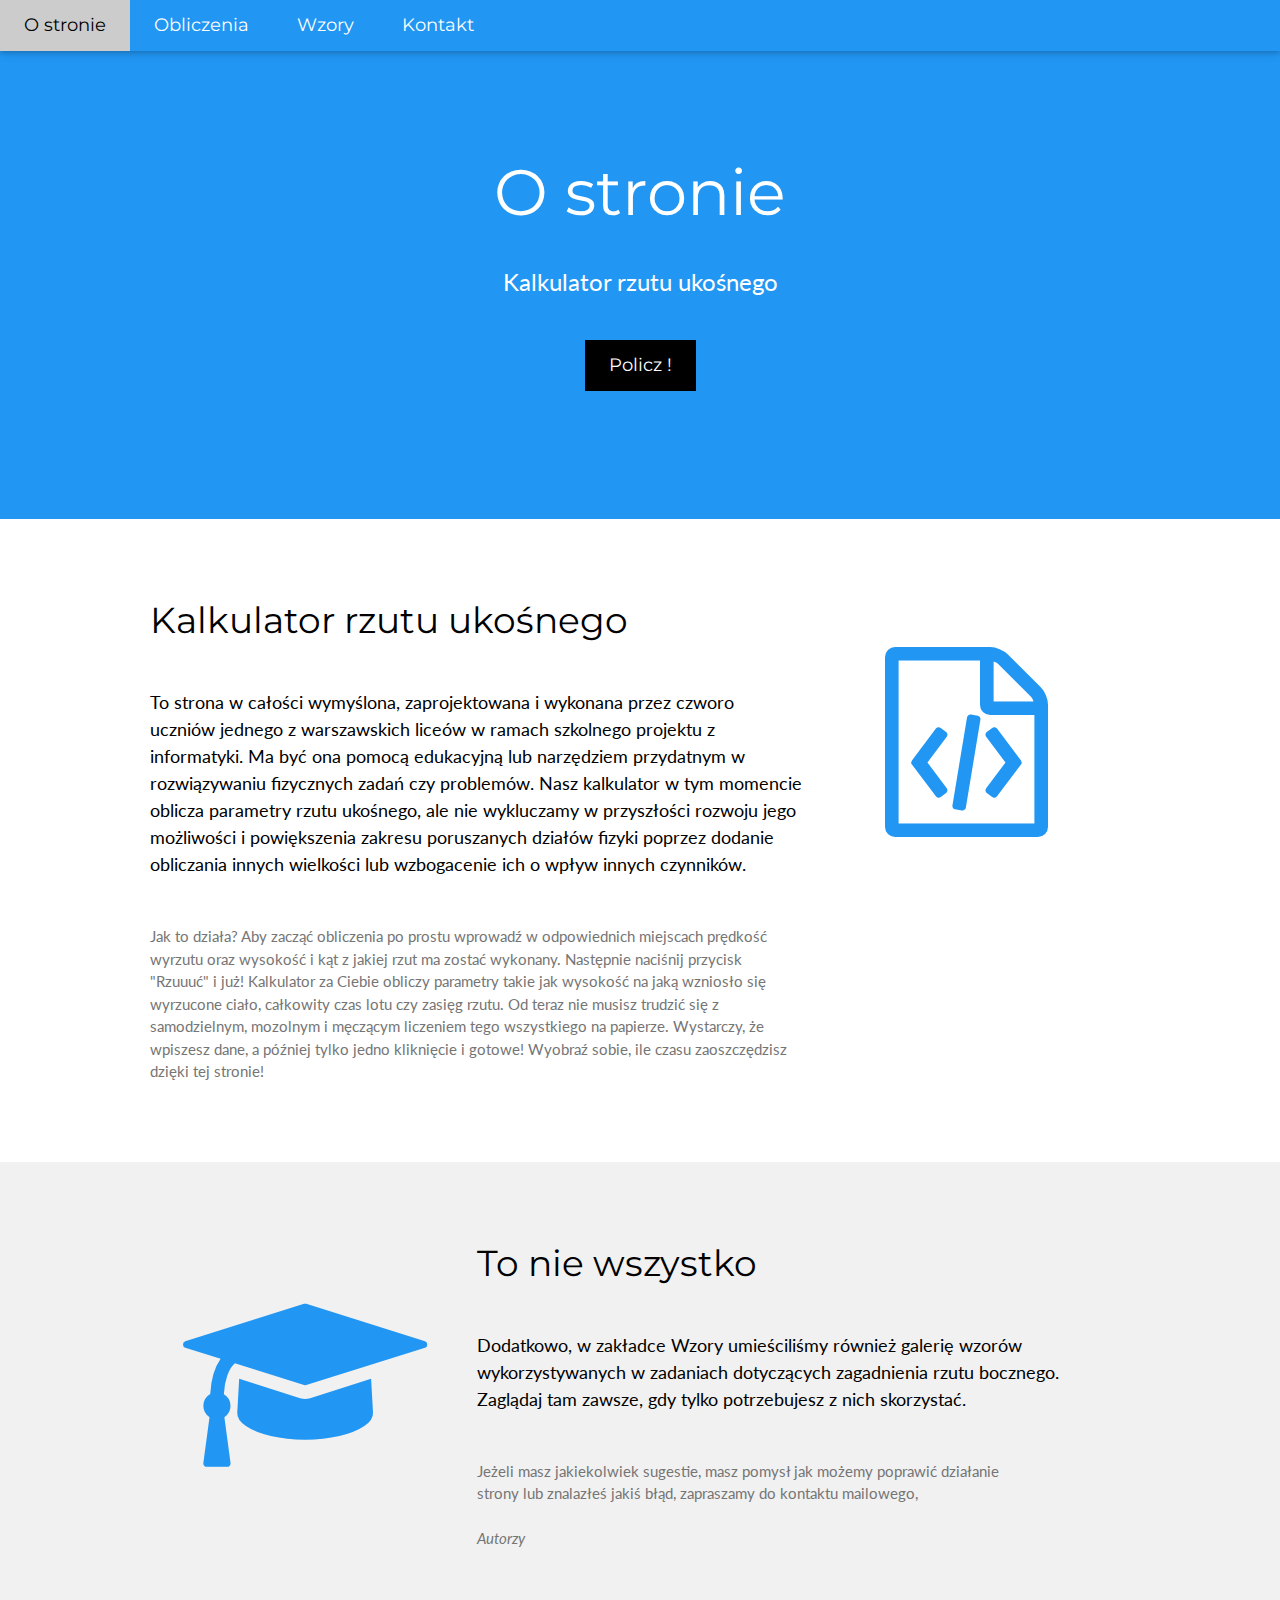
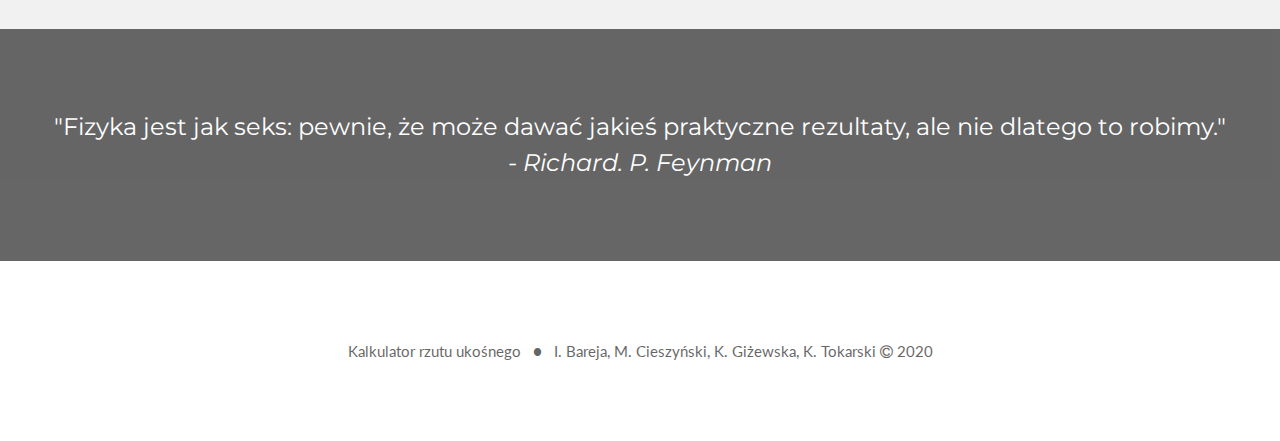
<file: Current Version/index.html>
<!DOCTYPE html>
<html lang="pl">

<title>Kalkulator rzutu ukośnego</title>

<head>
  <link rel="shortcut icon" type="image/png" href="icon.png">
</head>

<meta charset="UTF-8">
<meta name="viewport" content="width=device-width, initial-scale=1">

<link rel="stylesheet" href="https://www.w3schools.com/w3css/4/w3.css">
<link rel="stylesheet" href="https://fonts.googleapis.com/css?family=Lato">
<link rel="stylesheet" href="https://fonts.googleapis.com/css?family=Montserrat">
<link rel="stylesheet" href="https://cdnjs.cloudflare.com/ajax/libs/font-awesome/4.7.0/css/font-awesome.min.css">

<style>
body,h1,h2,h3,h4,h5,h6 {font-family: "Lato", sans-serif}
.w3-bar,h1,button {font-family: "Montserrat", sans-serif}
.fa-anchor,.fa-coffee {font-size:200px}
</style>

<body>

<!-- Pasek Menu -->
<div class="w3-top">
  <div class="w3-bar w3-blue w3-card w3-left-align w3-large">
    <a class="w3-bar-item w3-button w3-hide-medium w3-hide-large w3-right w3-padding-large w3-hover-white w3-large w3-blue" href="javascript:void(0);" onclick="myFunction()" title="Toggle Navigation Menu"><i class="fa fa-bars"></i></a>
    <a href="index.html" class="w3-bar-item w3-button w3-padding-large w3-white">O stronie</a>
    <a href="obliczenia.html" class="w3-bar-item w3-button w3-hide-small w3-padding-large w3-hover-white">Obliczenia</a>
    <a href="wzory.html" class="w3-bar-item w3-button w3-hide-small w3-padding-large w3-hover-white">Wzory</a>
    <a href="kontakt.html" class="w3-bar-item w3-button w3-hide-small w3-padding-large w3-hover-white">Kontakt</a>
  </div>

  <!-- Pasek Menu na małe urządzenia -->
  <div id="navDemo" class="w3-bar-block w3-white w3-hide w3-hide-large w3-hide-medium w3-large">
    <a href="index.html" class="w3-bar-item w3-button w3-padding-large">O stronie</a>
    <a href="obliczenia.html" class="w3-bar-item w3-button w3-padding-large">Obliczenia</a>
    <a href="wzory.html" class="w3-bar-item w3-button w3-padding-large">Wzory</a>
    <a href="kontakt.html" class="w3-bar-item w3-button w3-padding-large">Kontakt</a>
  </div>
</div>

<!-- Nagłówek -->
<header class="w3-container w3-blue w3-center" style="padding:128px 16px">
  <h1 class="w3-margin w3-jumbo">O stronie</h1>
  <p class="w3-xlarge">Kalkulator rzutu ukośnego</p>
  <button class="w3-button w3-black w3-padding-large w3-large w3-margin-top"><a href="obliczenia.html#obliczenia" style="text-decoration:none;">Policz !</a></button>
</header>

<!-- Pierwsza część -->
<div class="w3-row-padding w3-padding-64 w3-container">
  <div class="w3-content">
    <div class="w3-twothird">
      <h1>Kalkulator rzutu ukośnego</h1>
      <h5 class="w3-padding-32">To strona w całości wymyślona, zaprojektowana i wykonana przez czworo uczniów jednego z warszawskich liceów w ramach szkolnego projektu z informatyki. Ma być ona pomocą edukacyjną lub narzędziem przydatnym w rozwiązywaniu fizycznych zadań czy problemów. Nasz kalkulator w tym momencie oblicza parametry rzutu ukośnego, ale nie wykluczamy w przyszłości rozwoju jego możliwości i powiększenia zakresu poruszanych działów fizyki poprzez dodanie obliczania innych wielkości lub wzbogacenie ich o wpływ innych czynników.</h5>

      <p class="w3-text-grey">Jak to działa? Aby zacząć obliczenia po prostu wprowadź w odpowiednich miejscach prędkość wyrzutu oraz wysokość i kąt z jakiej rzut ma zostać wykonany. Następnie naciśnij przycisk "Rzuuuć" i już! Kalkulator za Ciebie obliczy parametry takie jak wysokość na jaką wzniosło się wyrzucone ciało, całkowity czas lotu czy zasięg rzutu. Od teraz nie musisz trudzić się z samodzielnym, mozolnym i męczącym liczeniem tego wszystkiego na papierze. Wystarczy, że wpiszesz dane, a później tylko jedno kliknięcie i gotowe! Wyobraź sobie, ile czasu zaoszczędzisz dzięki tej stronie!</p>
    </div>

    <div class="w3-third w3-center">
      <i class="fa fa-file-code-o w3-padding-64 w3-text-blue" style="font-size:190px;"></i>
    </div>
  </div>
</div>

<!-- Druga część -->
<div class="w3-row-padding w3-light-grey w3-padding-64 w3-container">
  <div class="w3-content">
    <div class="w3-third w3-center">
      <i class="fa fa-graduation-cap w3-padding-64 w3-text-blue w3-margin-right" style="font-size:190px;"></i>
    </div>

    <div class="w3-twothird">
      <h1>To nie wszystko</h1>
      <h5 class="w3-padding-32">Dodatkowo, w zakładce Wzory umieściliśmy również galerię wzorów wykorzystywanych w zadaniach dotyczących zagadnienia rzutu bocznego.<br>
      Zaglądaj tam zawsze, gdy tylko potrzebujesz z nich skorzystać.</h5>

      <p class="w3-text-grey">Jeżeli masz jakiekolwiek sugestie, masz pomysł jak możemy poprawić działanie<br>
      strony lub znalazłeś jakiś błąd, zapraszamy do kontaktu mailowego, <br><br>
      <i>Autorzy</i></p>
    </div>
  </div>
</div>

<div class="w3-container w3-black w3-center w3-opacity w3-padding-64">
    <h1 class="w3-margin w3-xlarge">"Fizyka jest jak seks: pewnie, że może dawać jakieś praktyczne rezultaty, ale nie dlatego to robimy."<br>
    <i>- Richard. P. Feynman</i>
    </h1>
</div>

<!-- Stopka -->
<footer class="w3-container w3-padding-64 w3-center w3-opacity">  
 <p>Kalkulator rzutu ukośnego &nbsp; &#9679; &nbsp; I. Bareja, M. Cieszyński, K. Giżewska, K. Tokarski <i class="fa fa-copyright"></i> 2020</p>
</footer>

<script>
// Kod na małe urządzenia
function myFunction() {
  var x = document.getElementById("navDemo");
  if (x.className.indexOf("w3-show") == -1) {
    x.className += " w3-show";
  } else { 
    x.className = x.className.replace(" w3-show", "");
  }
}
</script>

</body>
</html>
</file>
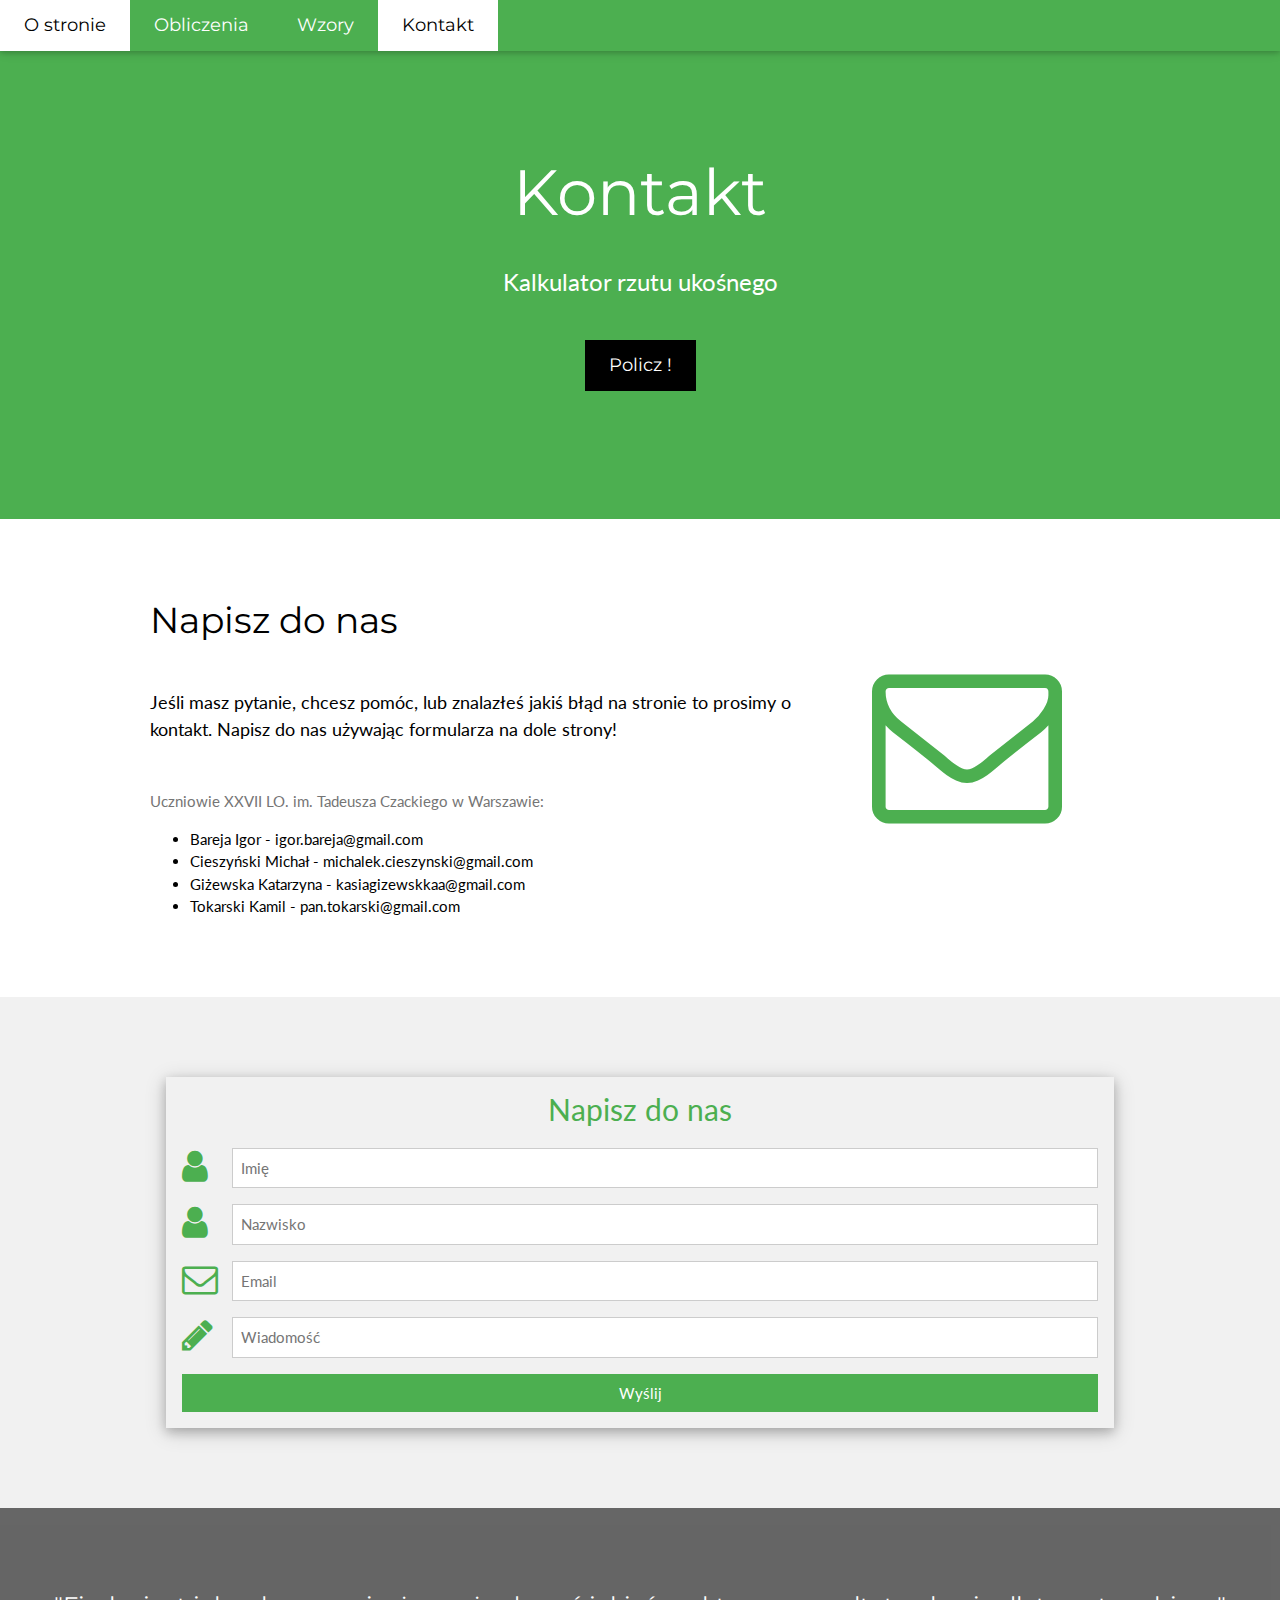
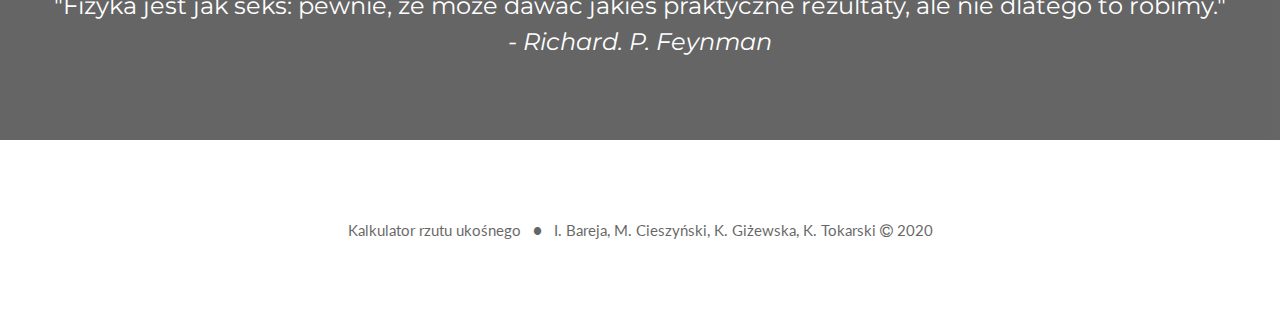
<file: Current Version/kontakt.html>
<!DOCTYPE html>
<html lang="pl">

<title>Kalkulator rzutu ukośnego</title>

<head>
	<link rel="shortcut icon" type="image/png" href="icon.png">
</head>

<meta charset="UTF-8">
<meta name="viewport" content="width=device-width, initial-scale=1">

<link rel="stylesheet" href="https://www.w3schools.com/w3css/4/w3.css">
<link rel="stylesheet" href="https://fonts.googleapis.com/css?family=Lato">
<link rel="stylesheet" href="https://fonts.googleapis.com/css?family=Montserrat">
<link rel="stylesheet" href="https://cdnjs.cloudflare.com/ajax/libs/font-awesome/4.7.0/css/font-awesome.min.css">

<style>
body,h1,h2,h3,h4,h5,h6 {font-family: "Lato", sans-serif}
.w3-bar,h1,button {font-family: "Montserrat", sans-serif}
.fa-anchor,.fa-coffee {font-size:200px}
</style>

<body>

<!-- Pasek Menu -->
<div class="w3-top">
  <div class="w3-bar w3-green w3-card w3-left-align w3-large">
    <a class="w3-bar-item w3-button w3-hide-medium w3-hide-large w3-right w3-padding-large w3-hover-white w3-large w3-green" href="javascript:void(0);" onclick="myFunction()" title="Toggle Navigation Menu"><i class="fa fa-bars"></i></a>
    <a href="index.html" class="w3-bar-item w3-button w3-hide-small w3-padding-large w3-hover-white">O stronie</a>
    <a href="obliczenia.html" class="w3-bar-item w3-button w3-hide-small w3-padding-large w3-hover-white">Obliczenia</a>
    <a href="wzory.html" class="w3-bar-item w3-button w3-hide-small w3-padding-large w3-hover-white">Wzory</a>
    <a href="kontakt.html" class="w3-bar-item w3-button w3-padding-large w3-white">Kontakt</a>
  </div>

  <!-- Pasek Menu na małe urządzenia -->
  <div id="navDemo" class="w3-bar-block w3-white w3-hide w3-hide-large w3-hide-medium w3-large">
    <a href="index.html" class="w3-bar-item w3-button w3-padding-large">O stronie</a>
    <a href="obliczenia.html" class="w3-bar-item w3-button w3-padding-large">Obliczenia</a>
    <a href="wzory.html" class="w3-bar-item w3-button w3-padding-large">Wzory</a>
    <a href="kontakt.html" class="w3-bar-item w3-button w3-padding-large">Kontakt</a>
  </div>
</div>

<!-- Nagłówek -->
<header class="w3-container w3-green w3-center" style="padding:128px 16px">
  <h1 class="w3-margin w3-jumbo">Kontakt</h1>
  <p class="w3-xlarge">Kalkulator rzutu ukośnego</p>
  <button class="w3-button w3-black w3-padding-large w3-large w3-margin-top"><a href="obliczenia.html#obliczenia" style="text-decoration:none;">Policz !</a></button>
</header>

<!-- Pierwsza część -->
<div class="w3-row-padding w3-padding-64 w3-container">
  <div class="w3-content">
    <div class="w3-twothird">
      <h1>Napisz do nas</h1>
      <h5 class="w3-padding-32">Jeśli masz pytanie, chcesz pomóc, lub znalazłeś jakiś błąd na stronie to prosimy o kontakt. Napisz do nas używając formularza na dole strony!</h5>

      <p class="w3-text-grey">Uczniowie XXVII LO. im. Tadeusza Czackiego w Warszawie:
        <ul>
          <li>Bareja Igor - igor.bareja@gmail.com</li>
          <li>Cieszyński Michał - michalek.cieszynski@gmail.com</li>
          <li>Giżewska Katarzyna - kasiagizewskkaa@gmail.com</li>
          <li>Tokarski Kamil - pan.tokarski@gmail.com</li>
        </ul>
      </p>
    </div>

    <div class="w3-third w3-center">
      <i class="fa fa-envelope-o w3-padding-64 w3-text-green" style="font-size:190px;"></i>
    </div>
  </div>
</div>

<!-- Druga część -->
<div class="w3-row-padding w3-light-grey w3-padding-64 w3-container">
  <div class="w3-content">

    <form action="mailto:kalkulator.rzutu.ukosnego@gmail.com" method="post" enctype="text/plain" class="w3-container w3-card-4 w3-light-grey w3-text-green w3-margin">
    <h2 class="w3-center">Napisz do nas</h2>
     
    <div class="w3-row w3-section">
      <div class="w3-col" style="width:50px"><i class="w3-xxlarge fa fa-user"></i></div>
        <div class="w3-rest">
          <input class="w3-input w3-border" name="first" type="text" placeholder="Imię">
        </div>
    </div>

    <div class="w3-row w3-section">
      <div class="w3-col" style="width:50px"><i class="w3-xxlarge fa fa-user"></i></div>
        <div class="w3-rest">
          <input class="w3-input w3-border" name="last" type="text" placeholder="Nazwisko">
        </div>
    </div>

    <div class="w3-row w3-section">
      <div class="w3-col" style="width:50px"><i class="w3-xxlarge fa fa-envelope-o"></i></div>
        <div class="w3-rest">
          <input class="w3-input w3-border" name="email" type="text" placeholder="Email">
        </div>
    </div>

    <div class="w3-row w3-section">
      <div class="w3-col" style="width:50px"><i class="w3-xxlarge fa fa-pencil"></i></div>
        <div class="w3-rest">
          <input class="w3-input w3-border" name="message" type="text" placeholder="Wiadomość">
        </div>
    </div>

    <input class="w3-button w3-block w3-section w3-green w3-ripple w3-padding" type="submit" value="Wyślij">

</form>

  </div>
</div>

<div class="w3-container w3-black w3-center w3-opacity w3-padding-64">
    <h1 class="w3-margin w3-xlarge">"Fizyka jest jak seks: pewnie, że może dawać jakieś praktyczne rezultaty, ale nie dlatego to robimy."<br>
    <i>- Richard. P. Feynman</i>
    </h1>
</div>

<!-- Stopka -->
<footer class="w3-container w3-padding-64 w3-center w3-opacity">  
 <p>Kalkulator rzutu ukośnego &nbsp; &#9679; &nbsp; I. Bareja, M. Cieszyński, K. Giżewska, K. Tokarski <i class="fa fa-copyright"></i> 2020</p>
</footer>

<script>
// Kod na małe urządzenia
function myFunction() {
  var x = document.getElementById("navDemo");
  if (x.className.indexOf("w3-show") == -1) {
    x.className += " w3-show";
  } else { 
    x.className = x.className.replace(" w3-show", "");
  }
}
</script>

</body>
</html>
</file>
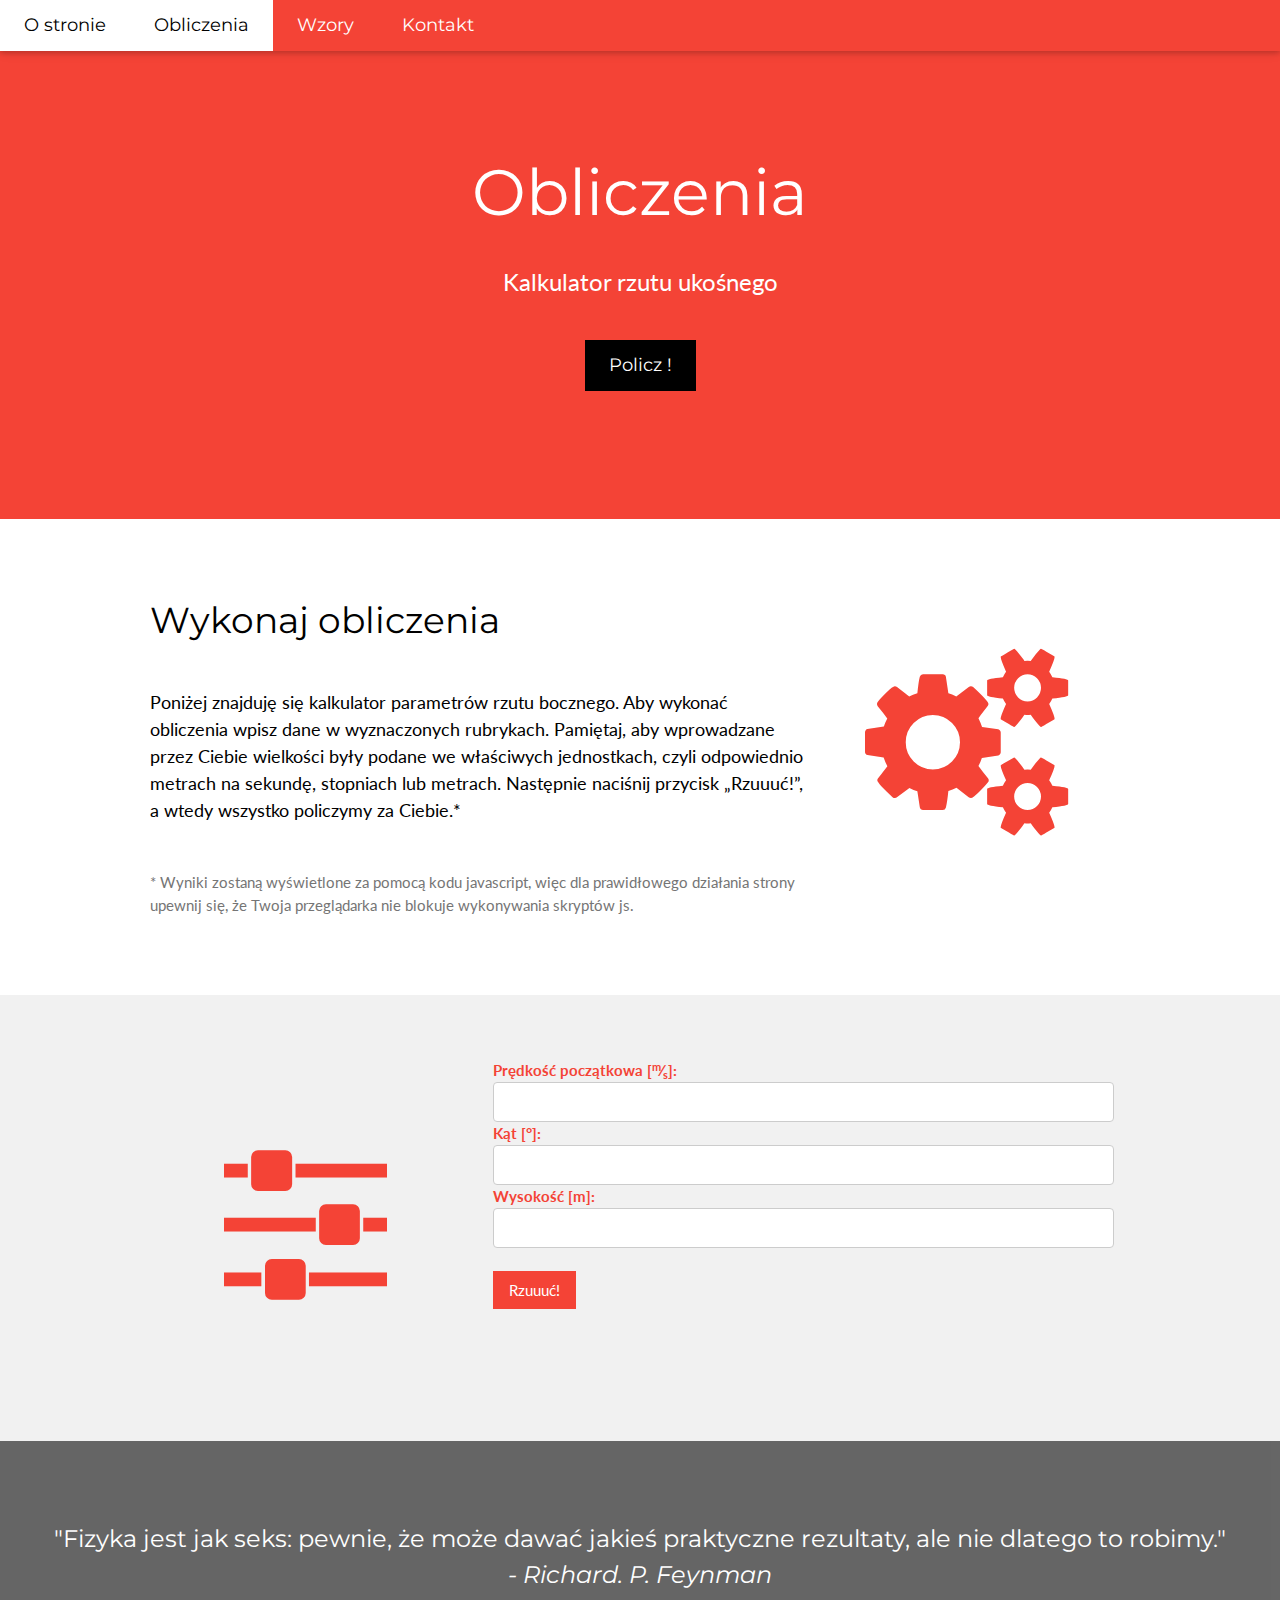
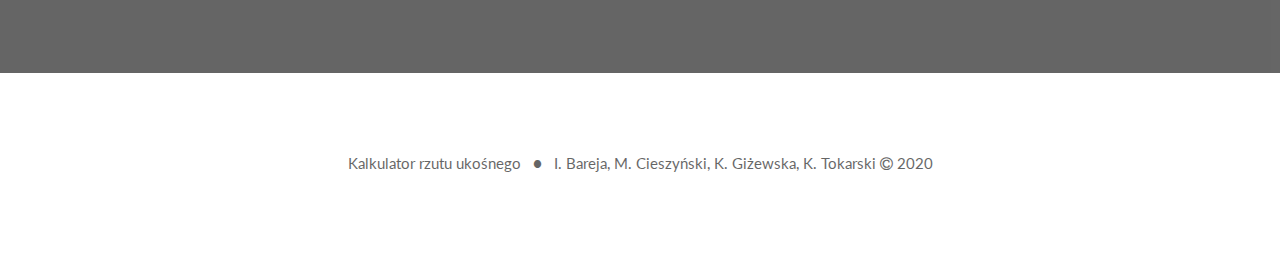
<file: Current Version/obliczenia.html>
<!DOCTYPE html>
<html lang="pl">

<title>Kalkulator rzutu ukośnego</title>

<meta charset="UTF-8">
<meta name="viewport" content="width=device-width, initial-scale=1">

<link rel="stylesheet" href="https://www.w3schools.com/w3css/4/w3.css">
<link rel="stylesheet" href="https://fonts.googleapis.com/css?family=Lato">
<link rel="stylesheet" href="https://fonts.googleapis.com/css?family=Montserrat">
<link rel="stylesheet" href="https://cdnjs.cloudflare.com/ajax/libs/font-awesome/4.7.0/css/font-awesome.min.css">

<style>
body,h1,h2,h3,h4,h5,h6 {font-family: "Lato", sans-serif}
.w3-bar,h1,button {font-family: "Montserrat", sans-serif}
.fa-anchor,.fa-coffee {font-size:200px}
</style>

<body>

<!-- Pasek Menu -->
<div class="w3-top">
  <div class="w3-bar w3-red w3-card w3-left-align w3-large">
    <a class="w3-bar-item w3-button w3-hide-medium w3-hide-large w3-right w3-padding-large w3-hover-white w3-large w3-red" href="javascript:void(0);" onclick="myFunction()" title="Toggle Navigation Menu"><i class="fa fa-bars"></i></a>
    <a href="index.html" class="w3-bar-item w3-button w3-hide-small w3-padding-large w3-hover-white">O stronie</a>
    <a href="obliczenia.html" class="w3-bar-item w3-button w3-padding-large w3-white">Obliczenia</a>
    <a href="wzory.html" class="w3-bar-item w3-button w3-hide-small w3-padding-large w3-hover-white">Wzory</a>
    <a href="kontakt.html" class="w3-bar-item w3-button w3-hide-small w3-padding-large w3-hover-white">Kontakt</a>
  </div>

  <!-- Pasek Menu na małe urządzenia -->
  <div id="navDemo" class="w3-bar-block w3-white w3-hide w3-hide-large w3-hide-medium w3-large">
    <a href="index.html" class="w3-bar-item w3-button w3-padding-large">O stronie</a>
    <a href="obliczenia.html" class="w3-bar-item w3-button w3-padding-large">Obliczenia</a>
    <a href="wzory.html" class="w3-bar-item w3-button w3-padding-large">Wzory</a>
    <a href="kontakt.html" class="w3-bar-item w3-button w3-padding-large">Kontakt</a>
  </div>
</div>

<!-- Nagłówek -->
<header class="w3-container w3-red w3-center" style="padding:128px 16px">
  <h1 class="w3-margin w3-jumbo">Obliczenia</h1>
  <p class="w3-xlarge">Kalkulator rzutu ukośnego</p>
  <button class="w3-button w3-black w3-padding-large w3-large w3-margin-top"><a href="#obliczenia" style="text-decoration:none;">Policz !</a></button>
</header>

<!-- Pierwsza część -->
<a id="obliczenia">
<div class="w3-row-padding w3-padding-64 w3-container">
  <div class="w3-content">
    <div class="w3-twothird">
      <h1>Wykonaj obliczenia</h1>
      <h5 class="w3-padding-32">Poniżej znajduję się kalkulator parametrów rzutu bocznego. Aby wykonać obliczenia wpisz dane w wyznaczonych rubrykach. Pamiętaj, aby wprowadzane przez Ciebie wielkości były podane we właściwych jednostkach, czyli odpowiednio metrach na sekundę, stopniach lub metrach. Następnie naciśnij przycisk „Rzuuuć!”, a wtedy wszystko policzymy za Ciebie.*</h5>

      <p class="w3-text-grey">* Wyniki zostaną wyświetlone za pomocą kodu javascript, więc dla prawidłowego działania strony upewnij się, że Twoja przeglądarka nie blokuje wykonywania skryptów js.</p>
    </div>

    <div class="w3-third w3-center">
      <i class="fa fa-cogs w3-padding-64 w3-text-red" style="font-size:190px;"></i>
    </div>
  </div>
</div>

<!-- Druga część -->
<div class="w3-row-padding w3-light-grey w3-padding-64 w3-container">
  <div class="w3-content">
    <div class="w3-third w3-center">
      <i class="fa fa-sliders w3-padding-64 w3-text-red w3-margin-right" style="font-size:190px;"></i>
    </div>
</a>
    <div class="w3-twothird">
        <form class="w3-container" name="formcalc">

        <label class="w3-text-red"><b>Prędkość początkowa [<sup>m</sup>&frasl;<sub>s</sub>]:</b></label>
        <input class="w3-input w3-border w3-round" type="text" id="velocity" maxlength="5">
         
        <label class="w3-text-red"><b>Kąt [&deg;]:</b></label>
        <input class="w3-input w3-border w3-round" type="text" id="angle" maxlength="2">

        <label class="w3-text-red"><b>Wysokość [m]:</b></label>
        <input class="w3-input w3-border w3-round" type="text" id="height" maxlength="5">

        <br>

        <input type="button" class="w3-btn w3-red" value="Rzuuuć!" onClick="calcAll()">
         
        </form>

      <script type="text/javascript">

        function calcAll() 
        {
          	var g = 9.81;
          	var vel = document.getElementById("velocity").value;
          	var angdeg = document.getElementById("angle").value;
          	var ho = document.getElementById("height").value;
          	if(vel.includes(",") || angdeg.includes(",") || ho.includes(","))
          	{
          		alert("W zapisie ułamków dziesiętnych używaj kropki.")
          	}
          	else
          	{
          		if(angdeg<0 || angdeg>90)
          		{
          			alert("Wartość kąta wyrzutu musi zawierać się w przedziale <0, 90>.")
          		}
          		else
          		{
	        		var ang = angdeg*Math.PI/180;
    		  		var tc = ((vel*Math.sin(ang)+Math.sqrt((vel*Math.sin(ang))**2+2*g*ho))/g).toFixed(3);
    		  	
    		  		if(vel>0)
    		  		{
    		  			var hmax = (1*ho+((vel**2)*((Math.sin(ang))**2)/(2*g))).toFixed(3);
    		  		}
    		  	
    		  		else
    		  		{
    		  			var hmax = ho
    		  		}
    		  	
    		  		var range = (vel*Math.cos(ang)*tc).toFixed(3);
          			var vk = (Math.sqrt(2*ho*g + vel**2)).toFixed(3);

          			var a = (g / (2*(vel**2)*(Math.cos(ang)**2))).toFixed(8);
          			var b = (Math.tan(ang)).toFixed(3);
          			var c = ho;
          		
          			if(angdeg == 90)
          			{
          				alert("Prędkość końcowa wynosi: "+vk+" m/s\nCałkowity czas lotu wynosi: "+tc+" s\nMaksymalna wysokość lotu wynosi: "+hmax+" m\nZasięg rzutu wynosi: "+range+" m");
          			}
          			else
          			{
          				alert("Prędkość końcowa wynosi: "+vk+" m/s\nCałkowity czas lotu wynosi: "+tc+" s\nMaksymalna wysokość lotu wynosi: "+hmax+" m\nZasięg rzutu wynosi: "+range+" m\nRównanie toru rzutu: y= -"+a+"x^2 + "+b+"x + "+c);
          			}
          		}
     	 	}
        }

      </script>

    </div>
  </div>
</div>


<div class="w3-container w3-black w3-center w3-opacity w3-padding-64">
    <h1 class="w3-margin w3-xlarge">"Fizyka jest jak seks: pewnie, że może dawać jakieś praktyczne rezultaty, ale nie dlatego to robimy."<br>
    <i>- Richard. P. Feynman</i>
    </h1>
</div>

<!-- Stopka -->
<footer class="w3-container w3-padding-64 w3-center w3-opacity">  
 <p>Kalkulator rzutu ukośnego &nbsp; &#9679; &nbsp; I. Bareja, M. Cieszyński, K. Giżewska, K. Tokarski <i class="fa fa-copyright"></i> 2020</p>
</footer>

<script>
// Kod na małe urządzenia
function myFunction() {
  var x = document.getElementById("navDemo");
  if (x.className.indexOf("w3-show") == -1) {
    x.className += " w3-show";
  } else { 
    x.className = x.className.replace(" w3-show", "");
  }
}
</script>

</body>
</html>
</file>
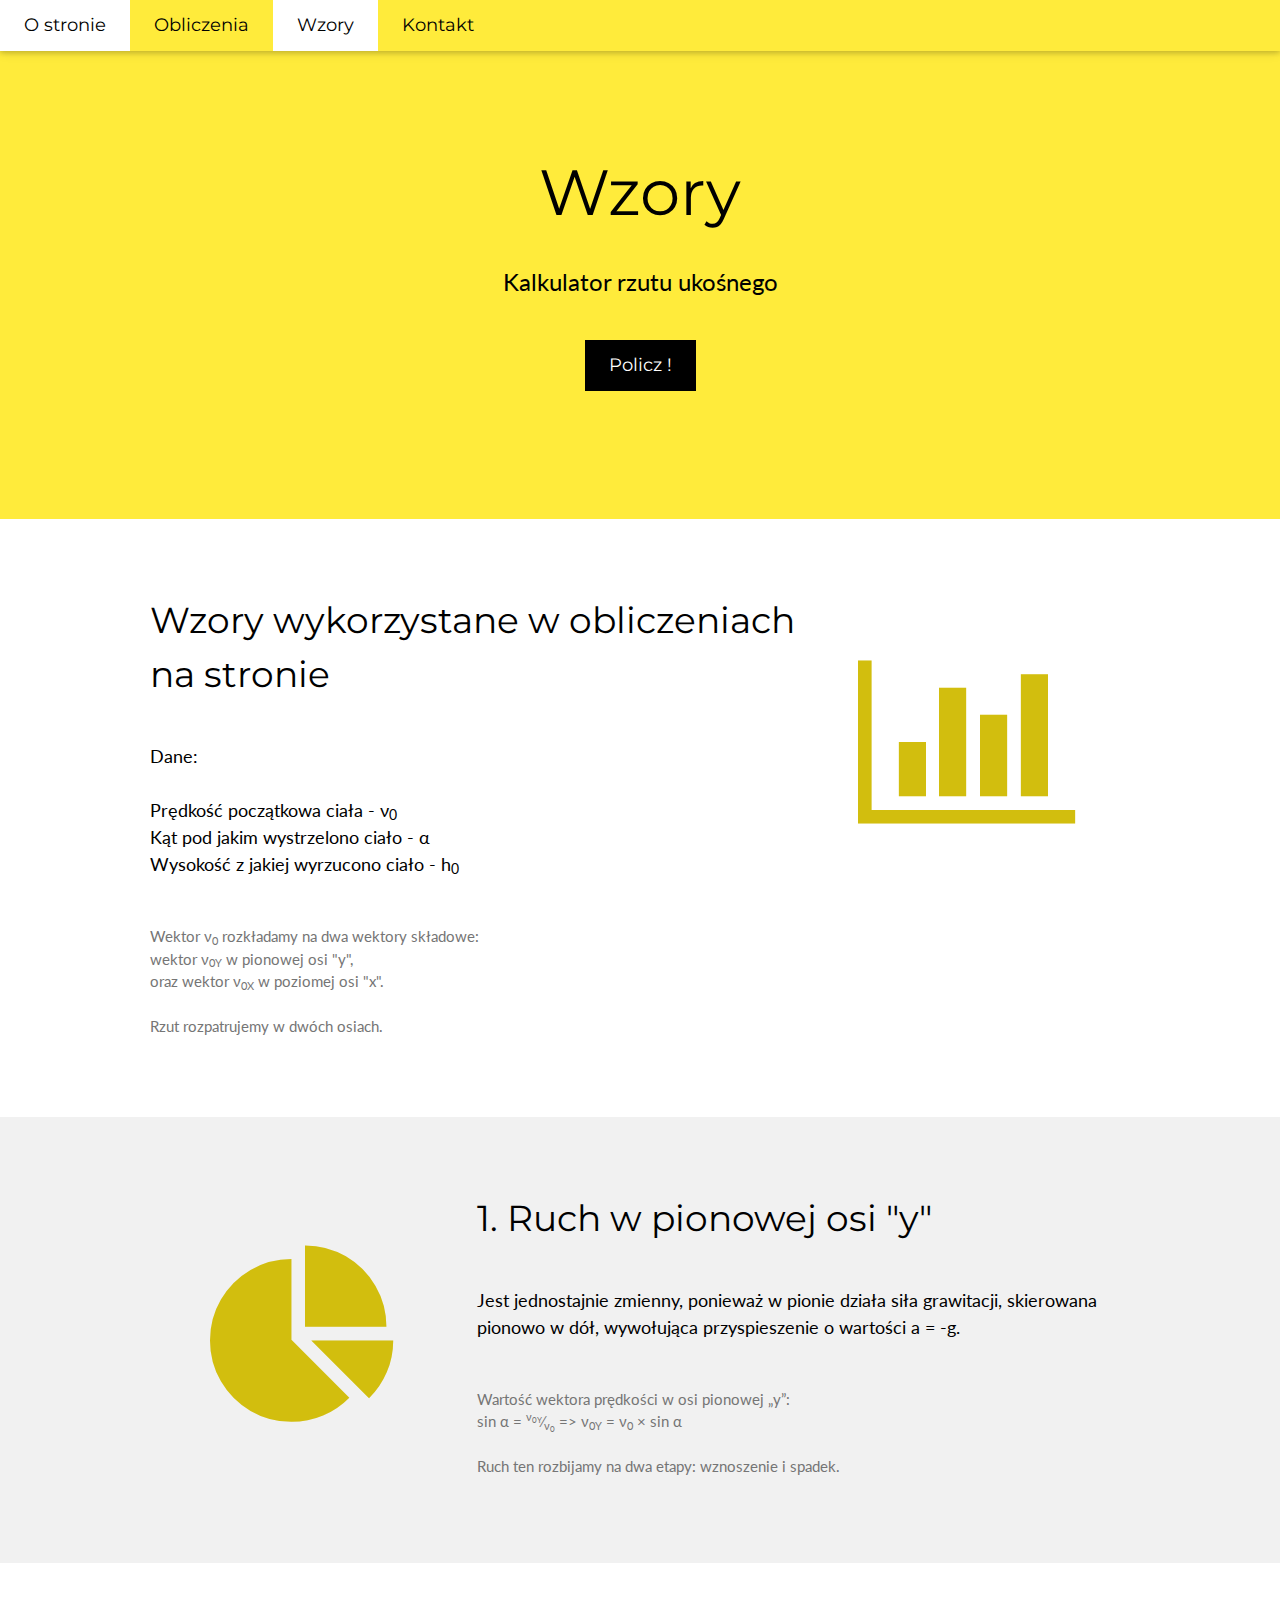
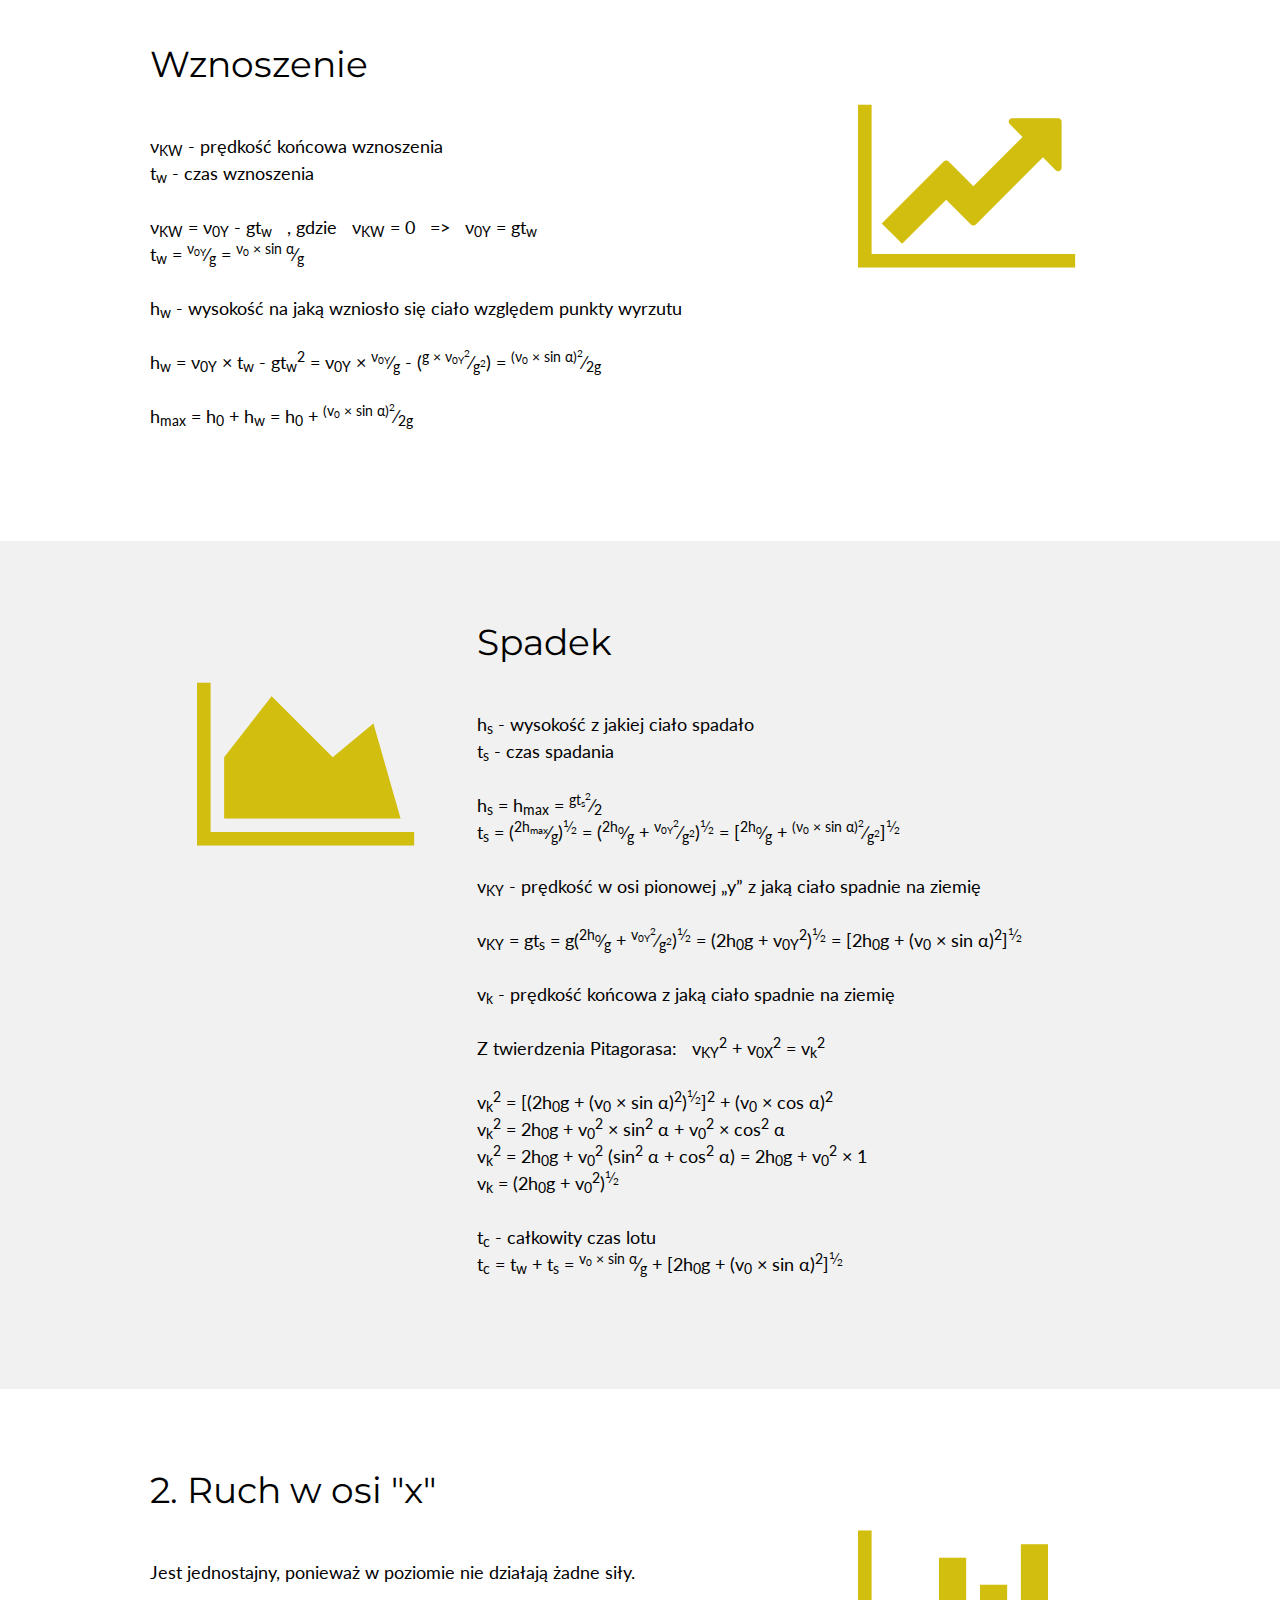
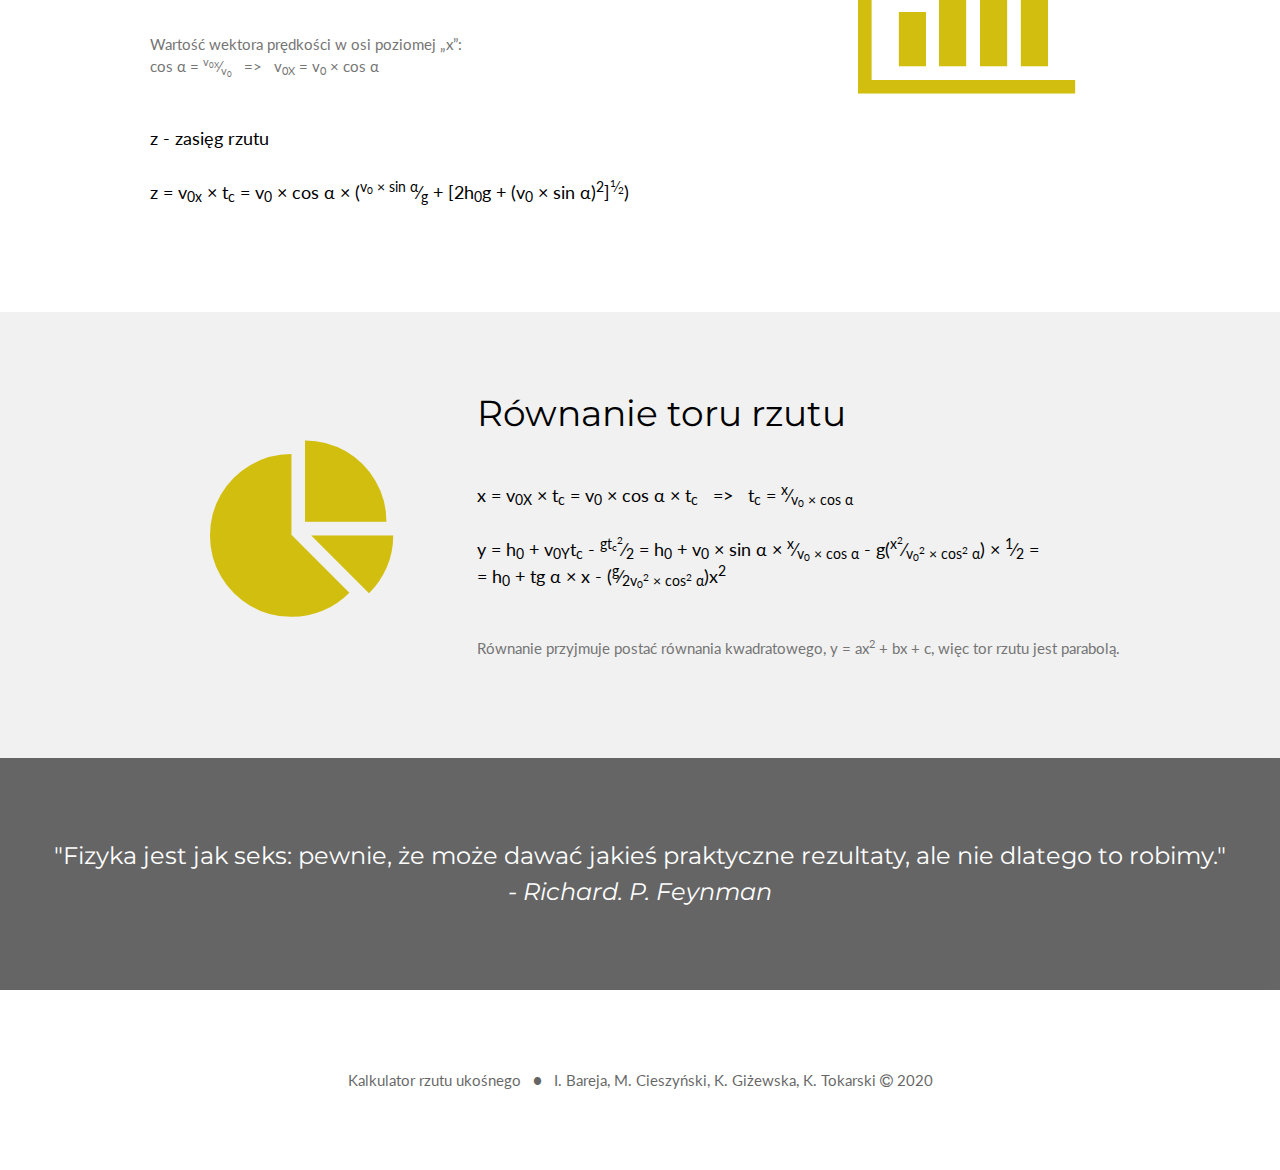
<file: Current Version/wzory.html>
<!DOCTYPE html>
<html lang="pl">

<title>Kalkulator rzutu ukośnego</title>

<meta charset="UTF-8">
<meta name="viewport" content="width=device-width, initial-scale=1">

<link rel="stylesheet" href="https://www.w3schools.com/w3css/4/w3.css">
<link rel="stylesheet" href="https://fonts.googleapis.com/css?family=Lato">
<link rel="stylesheet" href="https://fonts.googleapis.com/css?family=Montserrat">
<link rel="stylesheet" href="https://cdnjs.cloudflare.com/ajax/libs/font-awesome/4.7.0/css/font-awesome.min.css">

<style>
body,h1,h2,h3,h4,h5,h6 {font-family: "Lato", sans-serif}
.w3-bar,h1,button {font-family: "Montserrat", sans-serif}
.fa-anchor,.fa-coffee {font-size:200px}
</style>

<body>

<!-- Pasek Menu -->
<div class="w3-top">
  <div class="w3-bar w3-yellow w3-card w3-left-align w3-large">
    <a class="w3-bar-item w3-button w3-hide-medium w3-hide-large w3-right w3-padding-large w3-hover-white w3-large w3-yellow" href="javascript:void(0);" onclick="myFunction()" title="Toggle Navigation Menu"><i class="fa fa-bars"></i></a>
    <a href="index.html" class="w3-bar-item w3-button w3-hide-small w3-padding-large w3-hover-white">O stronie</a>
    <a href="obliczenia.html" class="w3-bar-item w3-button w3-hide-small w3-padding-large w3-hover-white">Obliczenia</a>
    <a href="wzory.html" class="w3-bar-item w3-button w3-padding-large w3-white">Wzory</a>
    <a href="kontakt.html" class="w3-bar-item w3-button w3-hide-small w3-padding-large w3-hover-white">Kontakt</a>
  </div>

  <!-- Pasek Menu na małe urządzenia -->
  <div id="navDemo" class="w3-bar-block w3-white w3-hide w3-hide-large w3-hide-medium w3-large">
    <a href="index.html" class="w3-bar-item w3-button w3-padding-large">O stronie</a>
    <a href="obliczenia.html" class="w3-bar-item w3-button w3-padding-large">Obliczenia</a>
    <a href="wzory.html" class="w3-bar-item w3-button w3-padding-large">Wzory</a>
    <a href="kontakt.html" class="w3-bar-item w3-button w3-padding-large">Kontakt</a>
  </div>
</div>

<!-- Nagłówek -->
<header class="w3-container w3-yellow w3-center" style="padding:128px 16px">
  <h1 class="w3-margin w3-jumbo">Wzory</h1>
  <p class="w3-xlarge">Kalkulator rzutu ukośnego</p>
  <button class="w3-button w3-black w3-padding-large w3-large w3-margin-top"><a href="obliczenia.html#obliczenia" style="text-decoration:none;">Policz !</a></button>
</header>

<!-- Pierwsza część -->
<div class="w3-row-padding w3-padding-64 w3-container">
  <div class="w3-content">
    <div class="w3-twothird">
      <h1>Wzory wykorzystane w obliczeniach na stronie</h1>
      <h5 class="w3-padding-32">
        Dane: <br><br>
        Prędkość początkowa ciała - &#957;<sub>0</sub> <br>
        Kąt pod jakim wystrzelono ciało - &alpha; <br>
        Wysokość z jakiej wyrzucono ciało - h<sub>0</sub>
      </h5>

      <p class="w3-text-grey">
        Wektor &#957;<sub>0</sub> rozkładamy na dwa wektory składowe: <br>
        wektor &#957;<sub>0Y</sub> w pionowej osi "y", <br>
        oraz wektor &#957;<sub>0X</sub> w poziomej osi "x". <br><br>
        Rzut rozpatrujemy w dwóch osiach.
      </p>
    </div>

    <div class="w3-third w3-center">
      <i class="fa fa-bar-chart w3-padding-64 w3-text-yellow" style="font-size:190px;"></i>
    </div>
  </div>
</div>

<!-- Druga część -->
<div class="w3-row-padding w3-light-grey w3-padding-64 w3-container">
  <div class="w3-content">
    <div class="w3-third w3-center">
      <i class="fa fa-pie-chart w3-padding-64 w3-text-yellow w3-margin-right" style="font-size:190px;"></i>
    </div>

    <div class="w3-twothird">
      <h1>1. Ruch w pionowej osi "y"</h1>
      <h5 class="w3-padding-32">Jest jednostajnie zmienny, ponieważ w pionie działa siła grawitacji, skierowana pionowo w dół, wywołująca przyspieszenie o wartości a = -g.</h5>

      <p class="w3-text-grey">
      Wartość wektora prędkości w osi pionowej „y”: <br>
      sin &alpha; = <sup>&#957;<sub>0Y</sub></sup>&frasl;<sub>&#957;<sub>0</sub></sub> => &#957;<sub>0Y</sub> = &#957;<sub>0</sub> &times; sin &alpha; <br><br>

      Ruch ten rozbijamy na dwa etapy: wznoszenie i spadek.
      </p>
    </div>
  </div>
</div>

<!-- Trzecia część -->
<div class="w3-row-padding w3-padding-64 w3-container">
  <div class="w3-content">
    <div class="w3-twothird">
      <h1>Wznoszenie</h1>
      <h5 class="w3-padding-32">
        &#957;<sub>KW</sub> - prędkość końcowa wznoszenia <br>
        t<sub>w</sub> - czas wznoszenia <br><br>
        &#957;<sub>KW</sub> = &#957;<sub>0Y</sub> - gt<sub>w</sub> &nbsp; , gdzie &nbsp; &#957;<sub>KW</sub> = 0 &nbsp; => &nbsp; &#957;<sub>0Y</sub> = gt<sub>w</sub> <br>
        t<sub>w</sub> = <sup>&#957;<sub>0Y</sub></sup>&frasl;<sub>g</sub> = <sup>&#957;<sub>0</sub> &times; sin &alpha;</sup>&frasl;<sub>g</sub> <br><br>
        h<sub>w</sub> - wysokość na jaką wzniosło się ciało względem punkty wyrzutu <br><br>
        h<sub>w</sub> = &#957;<sub>0Y</sub> &times; t<sub>w</sub> - gt<sub>w</sub><sup>2</sup> = &#957;<sub>0Y</sub> &times; <sup>&#957;<sub>0Y</sub></sup>&frasl;<sub>g</sub> - (<sup>g &times; &#957;<sub>0Y</sub><sup>2</sup></sup>&frasl;<sub>g<sup>2</sup></sub>) = <sup>(&#957;<sub>0</sub> &times; sin &alpha;)<sup>2</sup></sup>&frasl;<sub>2g</sub> <br><br>
        h<sub>max</sub> = h<sub>0</sub> + h<sub>w</sub> = h<sub>0</sub> + <sup>(v<sub>0</sub> &times; sin &alpha;)<sup>2</sup></sup>&frasl;<sub>2g</sub>
      </h5>

      <p class="w3-text-grey">
        
      </p>
    </div>

    <div class="w3-third w3-center">
      <i class="fa fa-line-chart w3-padding-64 w3-text-yellow" style="font-size:190px;"></i>
    </div>
  </div>
</div>

<!-- Czwarta część -->
<div class="w3-row-padding w3-light-grey w3-padding-64 w3-container">
  <div class="w3-content">
    <div class="w3-third w3-center">
      <i class="fa fa-area-chart w3-padding-64 w3-text-yellow w3-margin-right" style="font-size:190px;"></i>
    </div>

    <div class="w3-twothird">
      <h1>Spadek</h1>
      <h5 class="w3-padding-32">
        h<sub>s</sub> - wysokość z jakiej ciało spadało <br>
        t<sub>s</sub> - czas spadania <br><br>
        h<sub>s</sub> = h<sub>max</sub> = <sup>gt<sub>s</sub><sup>2</sup></sup>&frasl;<sub>2</sub> <br>
        t<sub>s</sub> = (<sup>2h<sub>max</sub></sup>&frasl;<sub>g</sub>)<sup><sup>1</sup>&frasl;<sub>2</sub></sup> = (<sup>2h<sub>0</sub></sup>&frasl;<sub>g</sub> + <sup>&#957;<sub>0Y</sub><sup>2</sup></sup>&frasl;<sub>g<sup>2</sup></sub>)<sup><sup>1</sup>&frasl;<sub>2</sub></sup> = [<sup>2h<sub>0</sub></sup>&frasl;<sub>g</sub> + <sup>(&#957;<sub>0</sub> &times; sin &alpha;)<sup>2</sup></sup>&frasl;<sub>g<sup>2</sup></sub>]<sup><sup>1</sup>&frasl;<sub>2</sub></sup> <br> <br>
        v<sub>KY</sub> - prędkość w osi pionowej „y” z jaką ciało spadnie na ziemię <br> <br>
        v<sub>KY</sub> = gt<sub>s</sub> = g(<sup>2h<sub>0</sub></sup>&frasl;<sub>g</sub> + <sup>v<sub>0Y</sub><sup>2</sup></sup>&frasl;<sub>g<sup>2</sup></sub>)<sup><sup>1</sup>&frasl;<sub>2</sub></sup> = (2h<sub>0</sub>g + v<sub>0Y</sub><sup>2</sup>)<sup><sup>1</sup>&frasl;<sub>2</sub></sup> = [2h<sub>0</sub>g + (v<sub>0</sub> &times; sin &alpha;)<sup>2</sup>]<sup><sup>1</sup>&frasl;<sub>2</sub></sup> <br><br>
        v<sub>k</sub> - prędkość końcowa z jaką ciało spadnie na ziemię<br><br>
        Z twierdzenia Pitagorasa: &nbsp; v<sub>KY</sub><sup>2</sup> + v<sub>0X</sub><sup>2</sup> = v<sub>k</sub><sup>2</sup><br><br>
        v<sub>k</sub><sup>2</sup> = [(2h<sub>0</sub>g + (v<sub>0</sub> × sin &alpha;)<sup>2</sup>)<sup><sup>1</sup>⁄<sub>2</sub></sup>]<sup>2</sup> + (v<sub>0</sub> &times; cos &alpha;)<sup>2</sup><br>
        v<sub>k</sub><sup>2</sup> = 2h<sub>0</sub>g + v<sub>0</sub><sup>2</sup> × sin<sup>2</sup> &alpha; + v<sub>0</sub><sup>2</sup> &times; cos<sup>2</sup> &alpha;<br>
        v<sub>k</sub><sup>2</sup> = 2h<sub>0</sub>g + v<sub>0</sub><sup>2</sup> (sin<sup>2</sup> &alpha; + cos<sup>2</sup> &alpha;) = 2h<sub>0</sub>g + v<sub>0</sub><sup>2</sup> &times; 1<br>
        v<sub>k</sub> = (2h<sub>0</sub>g + v<sub>0</sub><sup>2</sup>)<sup><sup>1</sup>⁄<sub>2</sub></sup><br><br>
        t<sub>c</sub> - całkowity czas lotu <br>
        t<sub>c</sub> = t<sub>w</sub> + t<sub>s</sub> = <sup>v<sub>0</sub> &times; sin &alpha;</sup>&frasl;<sub>g</sub> + [2h<sub>0</sub>g + (v<sub>0</sub> &times; sin &alpha;)<sup>2</sup>]<sup><sup>1</sup>&frasl;<sub>2</sub></sup>
      </h5>

      <p class="w3-text-grey"></p>
    </div>
  </div>
</div>

<!-- Piąta część -->
<div class="w3-row-padding w3-padding-64 w3-container">
  <div class="w3-content">
    <div class="w3-twothird">
      <h1>2. Ruch w osi "x"</h1>
      <h5 class="w3-padding-32">
        Jest jednostajny, ponieważ w poziomie nie działają żadne siły.
      </h5>

      <p class="w3-text-grey">Wartość wektora prędkości w osi poziomej „x”: <br>
        cos &alpha; = <sup>v<sub>0X</sub></sup>&frasl;<sub>v<sub>0</sub></sub> &nbsp; => &nbsp; v<sub>0X</sub> = v<sub>0</sub> &times; cos &alpha;
      </p>

      <h5 class="w3-padding-32">
        z - zasięg rzutu <br><br>
        z = v<sub>0x</sub> &times; t<sub>c</sub> = v<sub>0</sub> &times; cos &alpha; &times; (<sup>v<sub>0</sub> &times; sin &alpha;</sup>&frasl;<sub>g</sub> + [2h<sub>0</sub>g + (v<sub>0</sub> &times; sin &alpha;)<sup>2</sup>]<sup><sup>1</sup>&frasl;<sub>2</sub></sup>)
      </h5>
    </div>

    <div class="w3-third w3-center">
      <i class="fa fa-bar-chart w3-padding-64 w3-text-yellow" style="font-size:190px;"></i>
    </div>
  </div>
</div>

<!-- Szósta część -->
<div class="w3-row-padding w3-light-grey w3-padding-64 w3-container">
  <div class="w3-content">
    <div class="w3-third w3-center">
      <i class="fa fa-pie-chart w3-padding-64 w3-text-yellow w3-margin-right" style="font-size:190px;"></i>
    </div>

    <div class="w3-twothird">
      <h1>Równanie toru rzutu</h1>
      <h5 class="w3-padding-32">x = v<sub>0X</sub> &times; t<sub>c</sub> = v<sub>0</sub> &times; cos &alpha; &times; t<sub>c</sub> &nbsp; => &nbsp; t<sub>c</sub> = <sup>x</sup>&frasl;<sub>v<sub>0</sub> &times; cos &alpha;</sub> <br><br>
        y = h<sub>0</sub> + v<sub>0Y</sub>t<sub>c</sub> - <sup>gt<sub>c</sub><sup>2</sup></sup>&frasl;<sub>2</sub> = h<sub>0</sub> + v<sub>0</sub> &times; sin &alpha; &times; <sup>x</sup>&frasl;<sub>v<sub>0</sub> &times; cos &alpha;</sub> - g(<sup>x<sup>2</sup></sup>&frasl;<sub>v<sub>0</sub><sup>2</sup> &times; cos<sup>2</sup> &alpha;</sub>) &times; <sup>1</sup>&frasl;<sub>2</sub> = <br>
        = h<sub>0</sub> + tg &alpha; &times; x - (<sup>g</sup>&frasl;<sub>2v<sub>0</sub><sup>2</sup> &times; cos<sup>2</sup> &alpha;</sub>)x<sup>2</sup>
      </h5>

      <p class="w3-text-grey"> Równanie przyjmuje postać równania kwadratowego, y = ax<sup>2</sup> + bx + c, więc tor rzutu jest parabolą.</p>
    </div>
  </div>
</div>

<div class="w3-container w3-black w3-center w3-opacity w3-padding-64">
    <h1 class="w3-margin w3-xlarge">"Fizyka jest jak seks: pewnie, że może dawać jakieś praktyczne rezultaty, ale nie dlatego to robimy."<br>
    <i>- Richard. P. Feynman</i>
    </h1>
</div>

<!-- Stopka -->
<footer class="w3-container w3-padding-64 w3-center w3-opacity">  
 <p>Kalkulator rzutu ukośnego &nbsp; &#9679; &nbsp; I. Bareja, M. Cieszyński, K. Giżewska, K. Tokarski <i class="fa fa-copyright"></i> 2020</p>
</footer>

<script>
// Kod na małe urządzenia
  function myFunction() {
    var x = document.getElementById("navDemo");
    if (x.className.indexOf("w3-show") == -1) {
      x.className += " w3-show";
    } else { 
      x.className = x.className.replace(" w3-show", "");
    }
  }
</script>

</body>
</html>
</file>
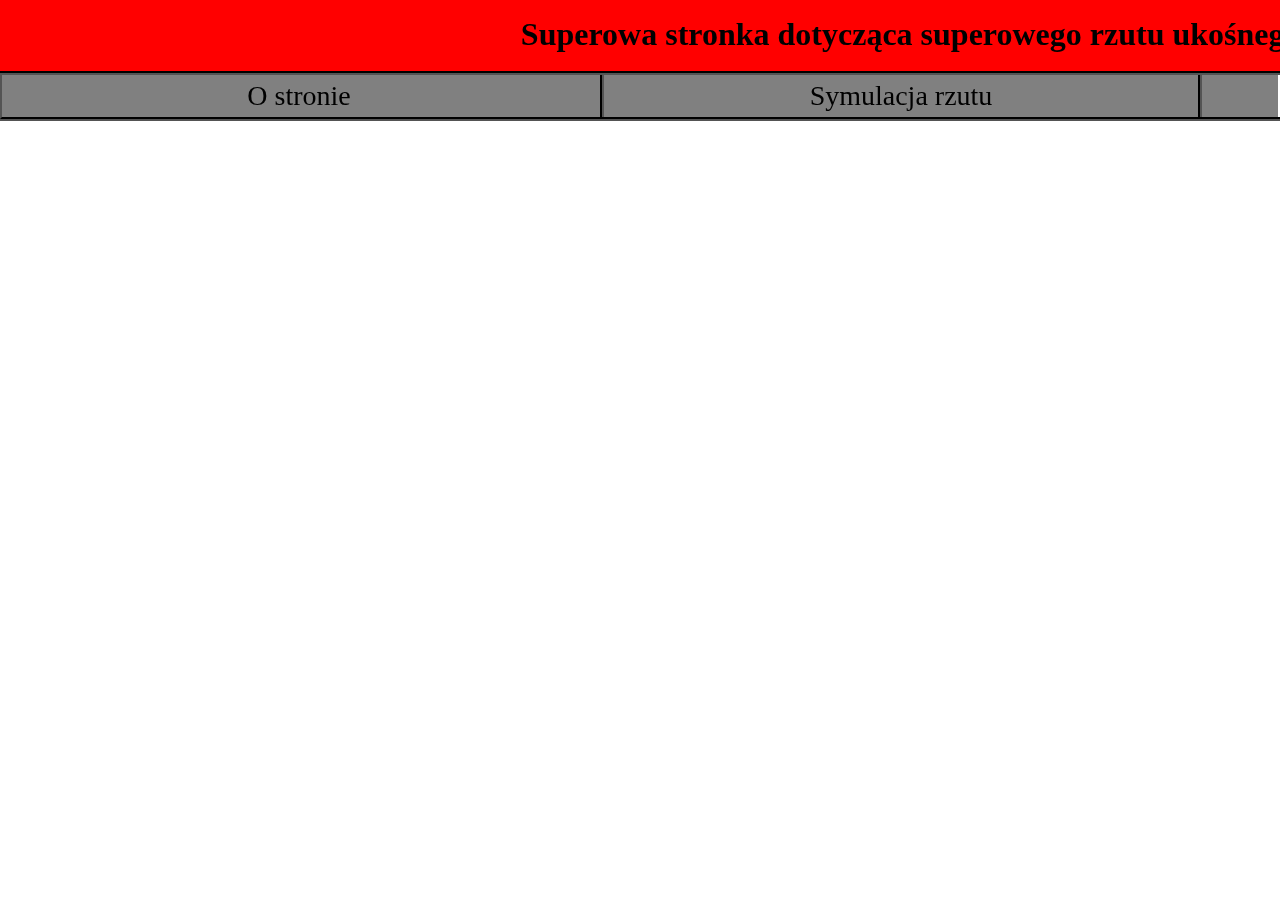
<file: Old Version/obliczenia.html>
<!DOCTYPE html>
<html lang="pl">

  <head>

      <meta charset="utf-8">
      <title>Super strona www</title>

      <meta name="description" content="Superowa stronka do superowej symulacji superowego rzutu ukośnego!">
      <meta name="author" content="Super strona www squad">
      
      <link href="stronka.css" rel="stylesheet" type="text/css">
     
  </head>
  <body>
    
  	<div id="naglowek">
      <h1>Superowa stronka dotycząca superowego rzutu ukośnego!</h1>
    
      <ul>
        <a href="ostronie.html"><li>O stronie</li></a>
        <a href="symulacja.html"><li id="sym">Symulacja rzutu</li></a>
        <a href="obliczenia.html"><li><b>Obliczenia</b></li></a>
      </ul>
  </div>  

  </body>

</html>
</file>
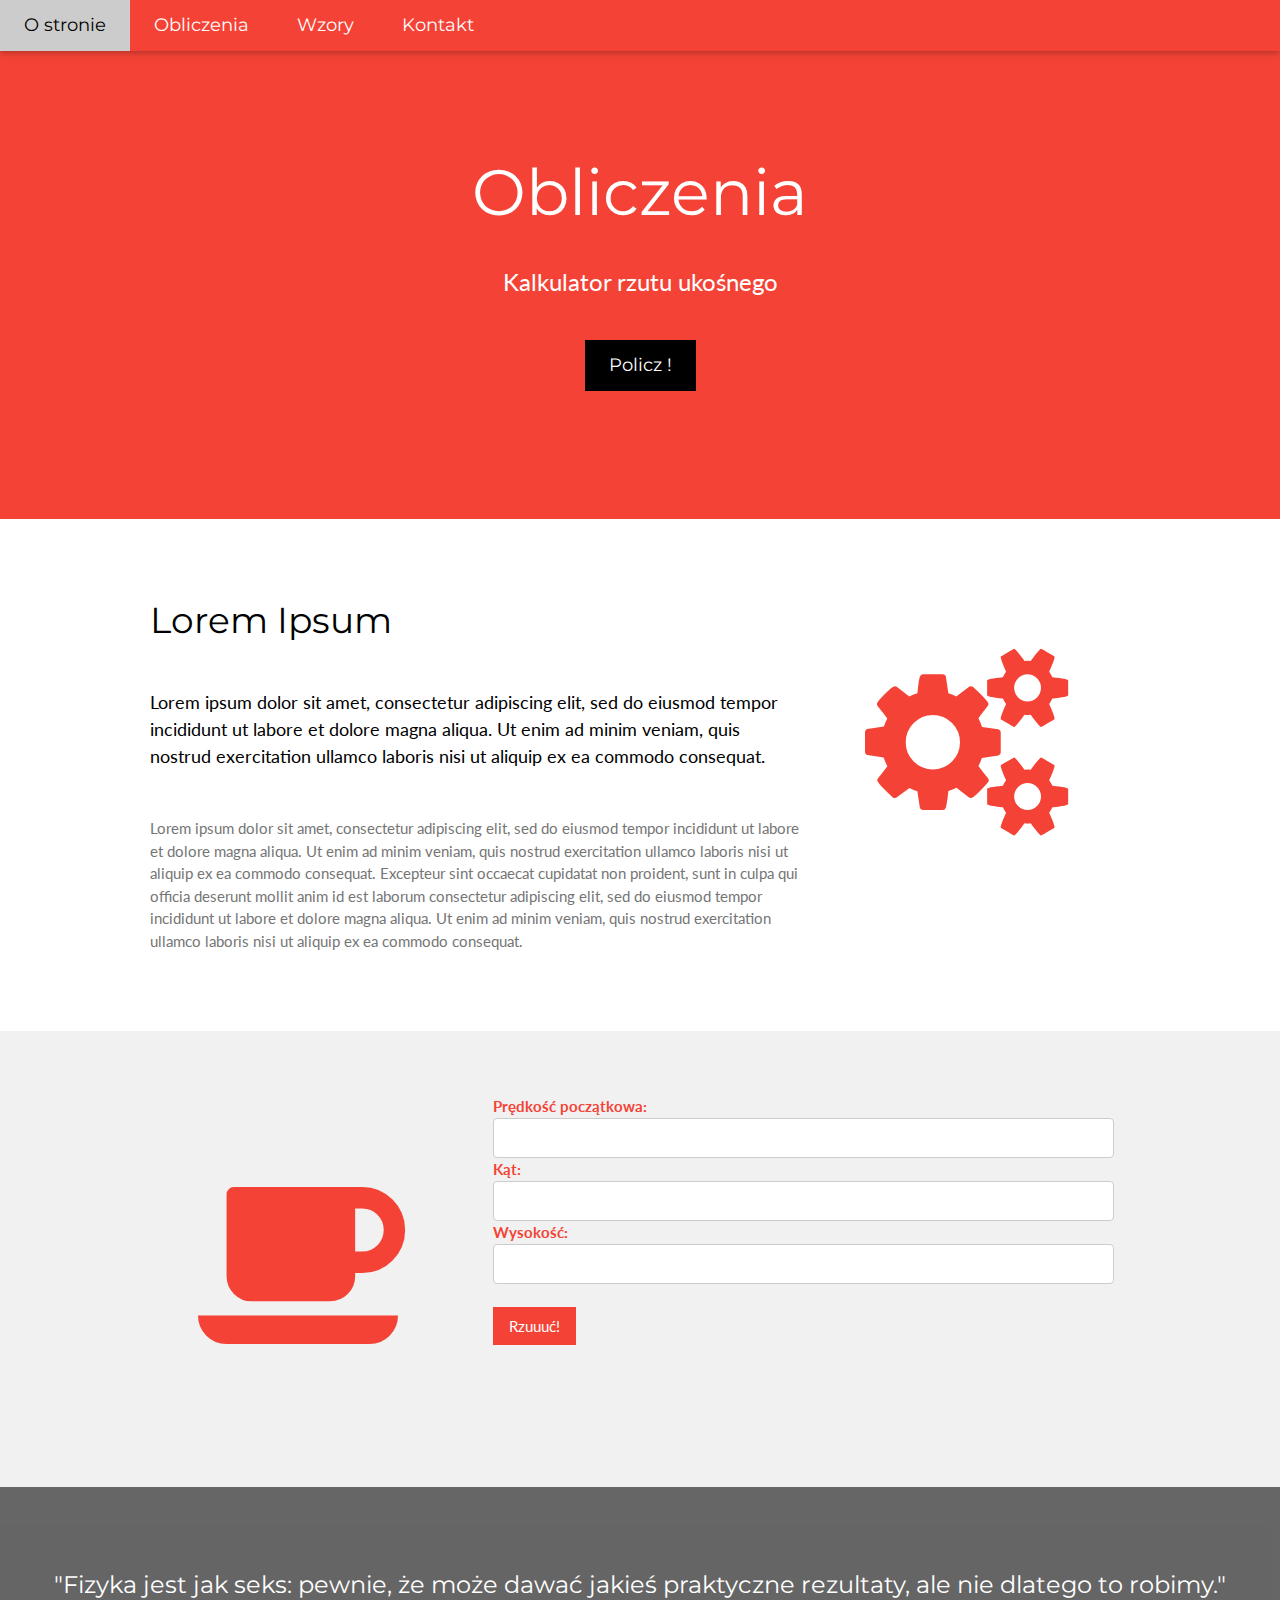
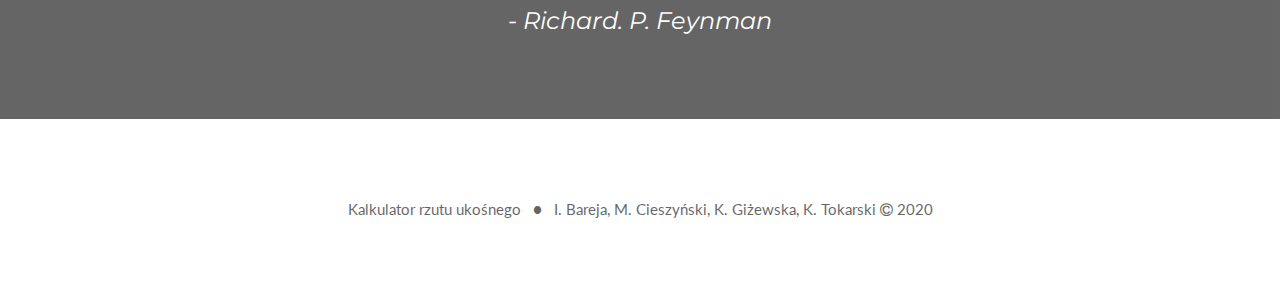
<file: Old Version/obliczenia3.html>
<!DOCTYPE html>
<html lang="pl">

<title>Kalkulator rzutu ukośnego</title>

<meta charset="UTF-8">
<meta name="viewport" content="width=device-width, initial-scale=1">

<link rel="stylesheet" href="https://www.w3schools.com/w3css/4/w3.css">
<link rel="stylesheet" href="https://fonts.googleapis.com/css?family=Lato">
<link rel="stylesheet" href="https://fonts.googleapis.com/css?family=Montserrat">
<link rel="stylesheet" href="https://cdnjs.cloudflare.com/ajax/libs/font-awesome/4.7.0/css/font-awesome.min.css">

<style>
body,h1,h2,h3,h4,h5,h6 {font-family: "Lato", sans-serif}
.w3-bar,h1,button {font-family: "Montserrat", sans-serif}
.fa-anchor,.fa-coffee {font-size:200px}
</style>

<body>

<!-- Pasek Menu -->
<div class="w3-top">
  <div class="w3-bar w3-red w3-card w3-left-align w3-large">
    <a class="w3-bar-item w3-button w3-hide-medium w3-hide-large w3-right w3-padding-large w3-hover-white w3-large w3-red" href="javascript:void(0);" onclick="myFunction()" title="Toggle Navigation Menu"><i class="fa fa-bars"></i></a>
    <a href="index.html" class="w3-bar-item w3-button w3-padding-large w3-white">O stronie</a>
    <a href="obliczenia.html" class="w3-bar-item w3-button w3-hide-small w3-padding-large w3-hover-white">Obliczenia</a>
    <a href="wzory.html" class="w3-bar-item w3-button w3-hide-small w3-padding-large w3-hover-white">Wzory</a>
    <a href="kontakt.html" class="w3-bar-item w3-button w3-hide-small w3-padding-large w3-hover-white">Kontakt</a>
  </div>

  <!-- Pasek Menu na małe urządzenia -->
  <div id="navDemo" class="w3-bar-block w3-white w3-hide w3-hide-large w3-hide-medium w3-large">
    <a href="index.html" class="w3-bar-item w3-button w3-padding-large">O stronie</a>
    <a href="obliczenia.html" class="w3-bar-item w3-button w3-padding-large">Obliczenia</a>
    <a href="wzory.html" class="w3-bar-item w3-button w3-padding-large">Wzory</a>
    <a href="kontakt.html" class="w3-bar-item w3-button w3-padding-large">Kontakt</a>
  </div>
</div>

<!-- Nagłówek -->
<header class="w3-container w3-red w3-center" style="padding:128px 16px">
  <h1 class="w3-margin w3-jumbo">Obliczenia</h1>
  <p class="w3-xlarge">Kalkulator rzutu ukośnego</p>
  <button class="w3-button w3-black w3-padding-large w3-large w3-margin-top">Policz !</button>
</header>

<!-- Pierwsza część -->
<div class="w3-row-padding w3-padding-64 w3-container">
  <div class="w3-content">
    <div class="w3-twothird">
      <h1>Lorem Ipsum</h1>
      <h5 class="w3-padding-32">Lorem ipsum dolor sit amet, consectetur adipiscing elit, sed do eiusmod tempor incididunt ut labore et dolore magna aliqua. Ut enim ad minim veniam, quis nostrud exercitation ullamco laboris nisi ut aliquip ex ea commodo consequat.</h5>

      <p class="w3-text-grey">Lorem ipsum dolor sit amet, consectetur adipiscing elit, sed do eiusmod tempor incididunt ut labore et dolore magna aliqua. Ut enim ad minim veniam, quis nostrud exercitation ullamco laboris nisi ut aliquip ex ea commodo consequat. Excepteur sint
        occaecat cupidatat non proident, sunt in culpa qui officia deserunt mollit anim id est laborum consectetur adipiscing elit, sed do eiusmod tempor incididunt ut labore et dolore magna aliqua. Ut enim ad minim veniam, quis nostrud exercitation ullamco
        laboris nisi ut aliquip ex ea commodo consequat.</p>
    </div>

    <div class="w3-third w3-center">
      <i class="fa fa-cogs w3-padding-64 w3-text-red" style="font-size:190px;"></i>
    </div>
  </div>
</div>

<!-- Druga część -->
<div class="w3-row-padding w3-light-grey w3-padding-64 w3-container">
  <div class="w3-content">
    <div class="w3-third w3-center">
      <i class="fa fa-coffee w3-padding-64 w3-text-red w3-margin-right"></i>
    </div>

    <div class="w3-twothird">
      <form class="w3-container" name="formcalc">

      <label class="w3-text-red"><b>Prędkość początkowa:</b></label>
      <input class="w3-input w3-border w3-round" type="text" id="velocity" maxlength="4">
       
      <label class="w3-text-red"><b>Kąt:</b></label>
      <input class="w3-input w3-border w3-round" type="text" id="angle" maxlength="2">

      <label class="w3-text-red"><b>Wysokość:</b></label>
      <input class="w3-input w3-border w3-round" type="text" id="height" maxlength="3">

      <br>

      <input type="button" class="w3-btn w3-red" value="Rzuuuć!" onClick="calcAll()">
       
      </form>

      <script type="text/javascript">

        function calcAll() {

          var g = 9.81;

          var vel = document.getElementById("velocity").value;
          var angdeg = document.getElementById("angle").value;
	  var ang = angdeg*Math.PI/180;
          var ho = document.getElementById("height").value;
		  var tc = (vel*Math.sin(ang)+Math.sqrt((vel*Math.sin(ang))**2+2*g*ho))/g;
		  var hmax = 1*ho+((vel**2)*((Math.sin(ang))**2)/(2*g));
		  var range = vel*Math.cos(ang)*tc;
          alert("Całkowity czas lotu wynosi: "+tc+"s");
		  alert("Maksymalna wysokość lotu wynosi: "+hmax+"m");
		  alert("Zasięg rzutu wynosi: "+range+"m");

        }

      </script>

    </div>
  </div>
</div>


<div class="w3-container w3-black w3-center w3-opacity w3-padding-64">
    <h1 class="w3-margin w3-xlarge">"Fizyka jest jak seks: pewnie, że może dawać jakieś praktyczne rezultaty, ale nie dlatego to robimy."<br>
    <i>- Richard. P. Feynman</i>
    </h1>
</div>

<!-- Stopka -->
<footer class="w3-container w3-padding-64 w3-center w3-opacity">  
 <p>Kalkulator rzutu ukośnego &nbsp; &#9679; &nbsp; I. Bareja, M. Cieszyński, K. Giżewska, K. Tokarski <i class="fa fa-copyright"></i> 2020</p>
</footer>

<script>
// Kod na małe urządzenia
function myFunction() {
  var x = document.getElementById("navDemo");
  if (x.className.indexOf("w3-show") == -1) {
    x.className += " w3-show";
  } else { 
    x.className = x.className.replace(" w3-show", "");
  }
}
</script>

</body>
</html>
</file>
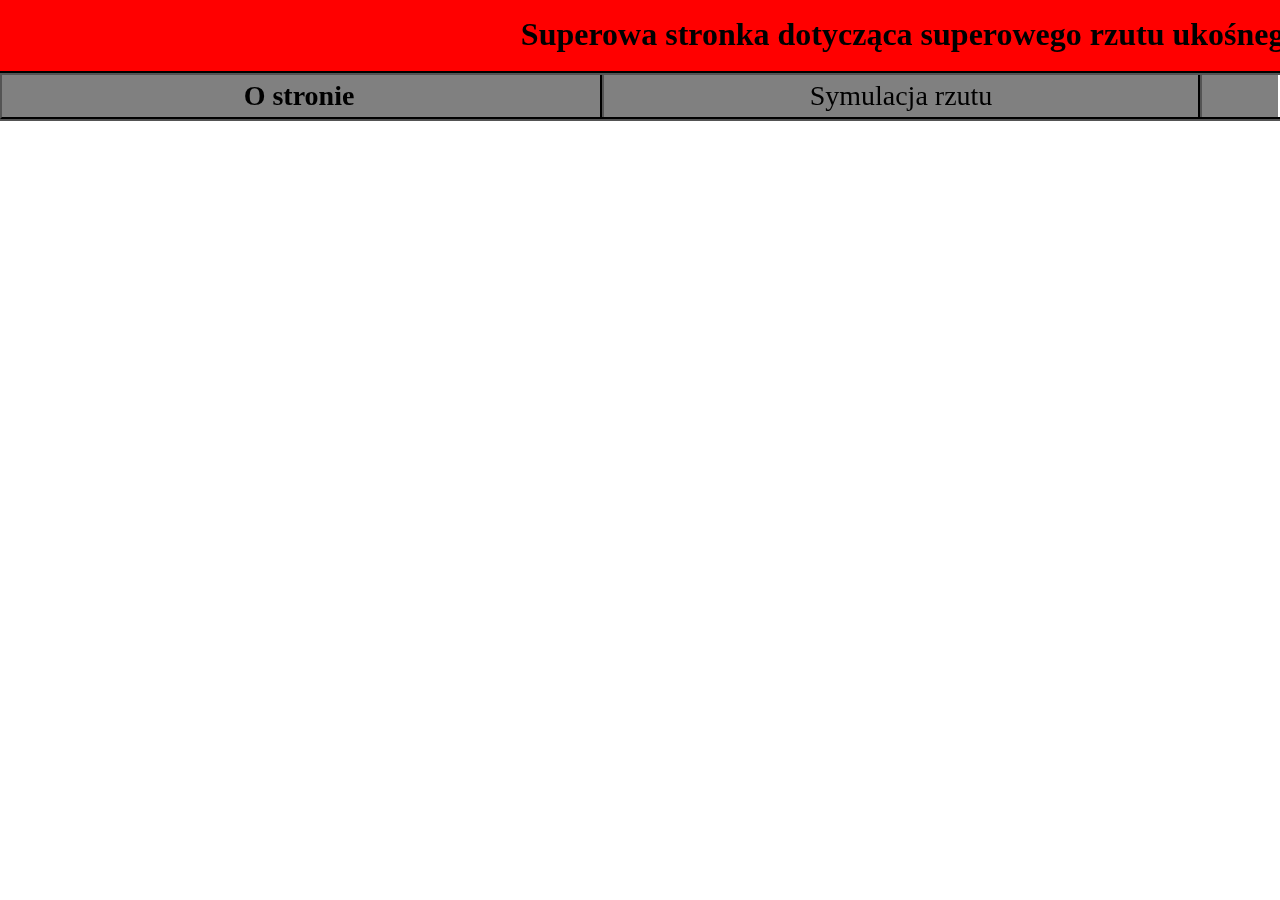
<file: Old Version/ostronie.html>
<!DOCTYPE html>
<html lang="pl">

  <head>

      <meta charset="utf-8">
      <title>Super strona www</title>

      <meta name="description" content="Superowa stronka do superowej symulacji superowego rzutu ukośnego!">
      <meta name="author" content="Super strona www squad">
      
      <link href="stronka.css" rel="stylesheet" type="text/css">
     
  </head>
  <body>
    
  	<div id="naglowek">
      <h1>Superowa stronka dotycząca superowego rzutu ukośnego!</h1>
    
      <ul>
        <a href="ostronie.html"><li><b>O stronie</b></li></a>
        <a href="symulacja.html"><li id="sym">Symulacja rzutu</li></a>
        <a href="obliczenia.html"><li>Obliczenia</li></a>
      </ul>
  </div>  

  </body>

</html>
</file>
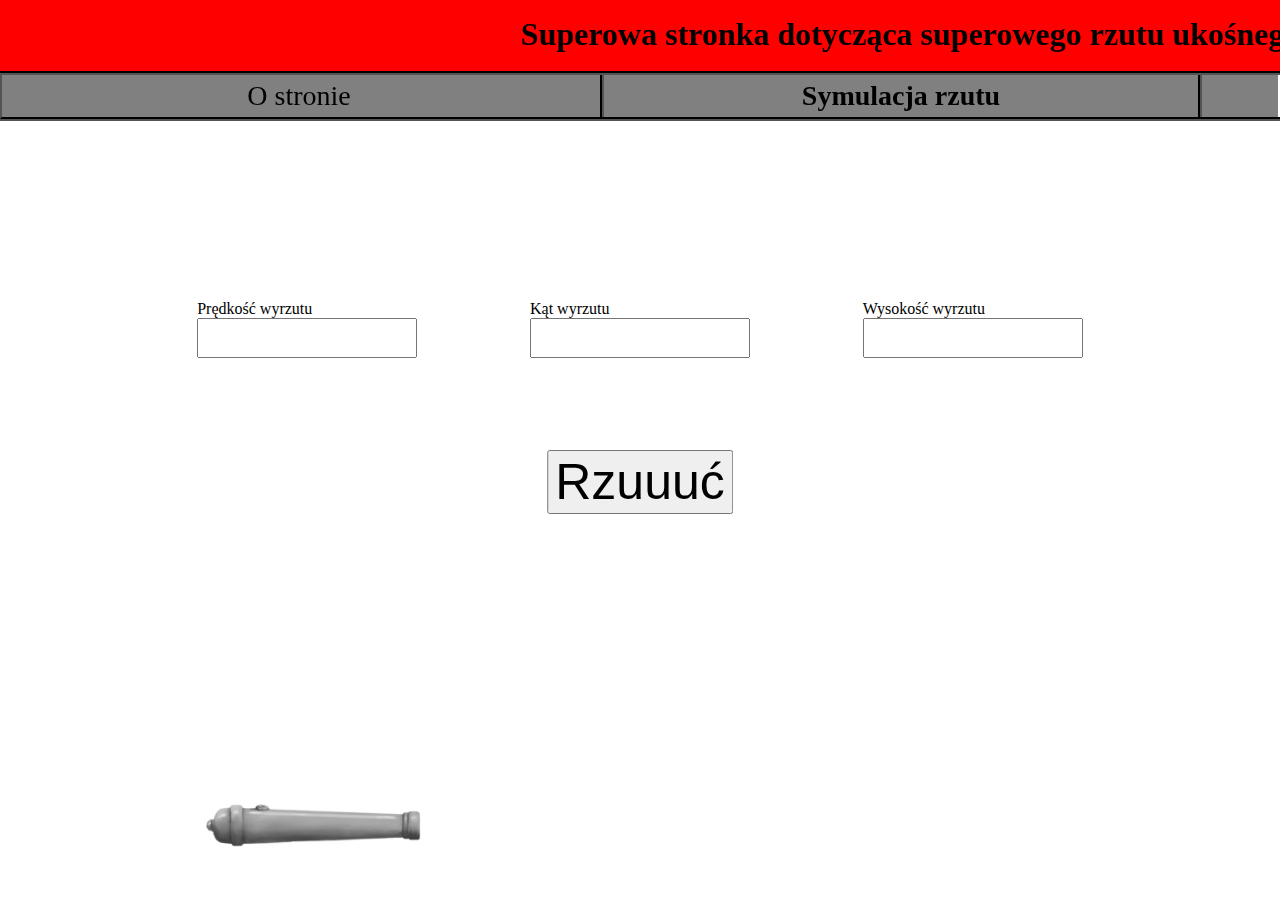
<file: Old Version/symulacja.html>
<!DOCTYPE html>
<html lang="pl">

  <head>

      <meta charset="utf-8">
      <title>Super strona www</title>

      <meta name="description" content="Superowa stronka do superowej symulacji superowego rzutu ukośnego!">
      <meta name="author" content="Super strona www squad">
      
      <link href="stronka.css" rel="stylesheet" type="text/css">
     
  </head>
  <body>
    
  	<div id="naglowek">
  		<h1>Superowa stronka dotycząca superowego rzutu ukośnego!</h1>
    
    	<ul>
    		<a href="ostronie.html"><li>O stronie</li></a>
    		<a href="symulacja.html"><li id="sym"><b>Symulacja rzutu</b></li></a>
    		<a href="obliczenia.html"><li>Obliczenia</li></a>
    	</ul>
	</div>

    <div id="velocityValue">
      <label for="velocity">Prędkość wyrzutu</label><br>
      <input id="v" name="velocity" size="10" maxlength="5">
    </div>
    
    <div id="angleValue">
      <label for="angle">Kąt wyrzutu</label><br>
      <input id="ang" name="angle" size="10" maxlength="5">
    </div>
    
    <div id="heightValue">
      <label for="height">Wysokość wyrzutu</label><br>
      <input id="h" name="height" size="10" maxlength="5">
    </div>
  
      <input id="btn" type="button" value="Rzuuuć" onclick="rotateImg()">

    <img src="działo2.png" id="dzialo" alt="" height="50">

  <script>
    // Deklarowanie dziala i obrazu dla js
    const img = document.getElementById('dzialo')
    const bttn = document.getElementById('btn')

    function rotateImg() // Funkcja, która rotuje dzialo
    {  
      var angle_value = document.getElementById("ang").value; // Pobieranie wartości kąta z inputu
      angle_value = (angle_value * -1) // Przeliczanie inputu na rzeczywisty kąt obrazu
      img.style.transform = `rotate(${angle_value}deg)` // Przekręcanie obrazu o zadany kąt
    }
  </script>

  </body>

</html>
</file>
<file: Old Version/stronka.css>
h1
  {
    text-align: center;
    min-width: 1800px;
    padding: 18px;
    margin: 0;
    background-color: red;
  }
#naglowek
  {
    position: fixed;
    height: 120px;
    width: 100%;
    margin: -10px -10px 0px -10px;
    background-color: gray;
    z-index: 1;
  }
ul
  {
    list-style: none;
    border: 4px groove black;
    min-width: 1800px;
    margin: 0;
    padding: 0;
  }
#sym
  {
     border-right: 4px groove black;
     border-left: 4px groove black;  
  }
ul li
  {
    text-align: center;
    font-size: 28px;
    color: black;
    display: inline-block;
    padding: 5px 9px;
    width: 32%;
  }
ul a:hover
  {
    font-weight: bold;
  }
#v, #ang, #h
  {
    font-size:30px;   /* Czcionka w polach danych */
    text-align: center;
  }
#velocityValue, #angleValue, #heightValue
  {
    position: absolute;
    top: 300px;        /* Położenie pól danych w pionie */
    transform: translate(-50%, 0%);
  }
#velocityValue
  {
    left:24%;
  }
#angleValue
  {
    left:50%;
  }
#heightValue
  {
    left:76%;
  }
#btn
  {
    font-size:50px; /* Czcionka w przycisku */
    position: absolute;
    top:450px;      /* Położenie przycisku w pionie */
    left:50%;
    transform: translate(-50%, 0%);
  }
#dzialo
  {
    position: absolute;
    top:800px;
    left:23%;
    transform: translate(-50%, 0%);
  }
</file>
